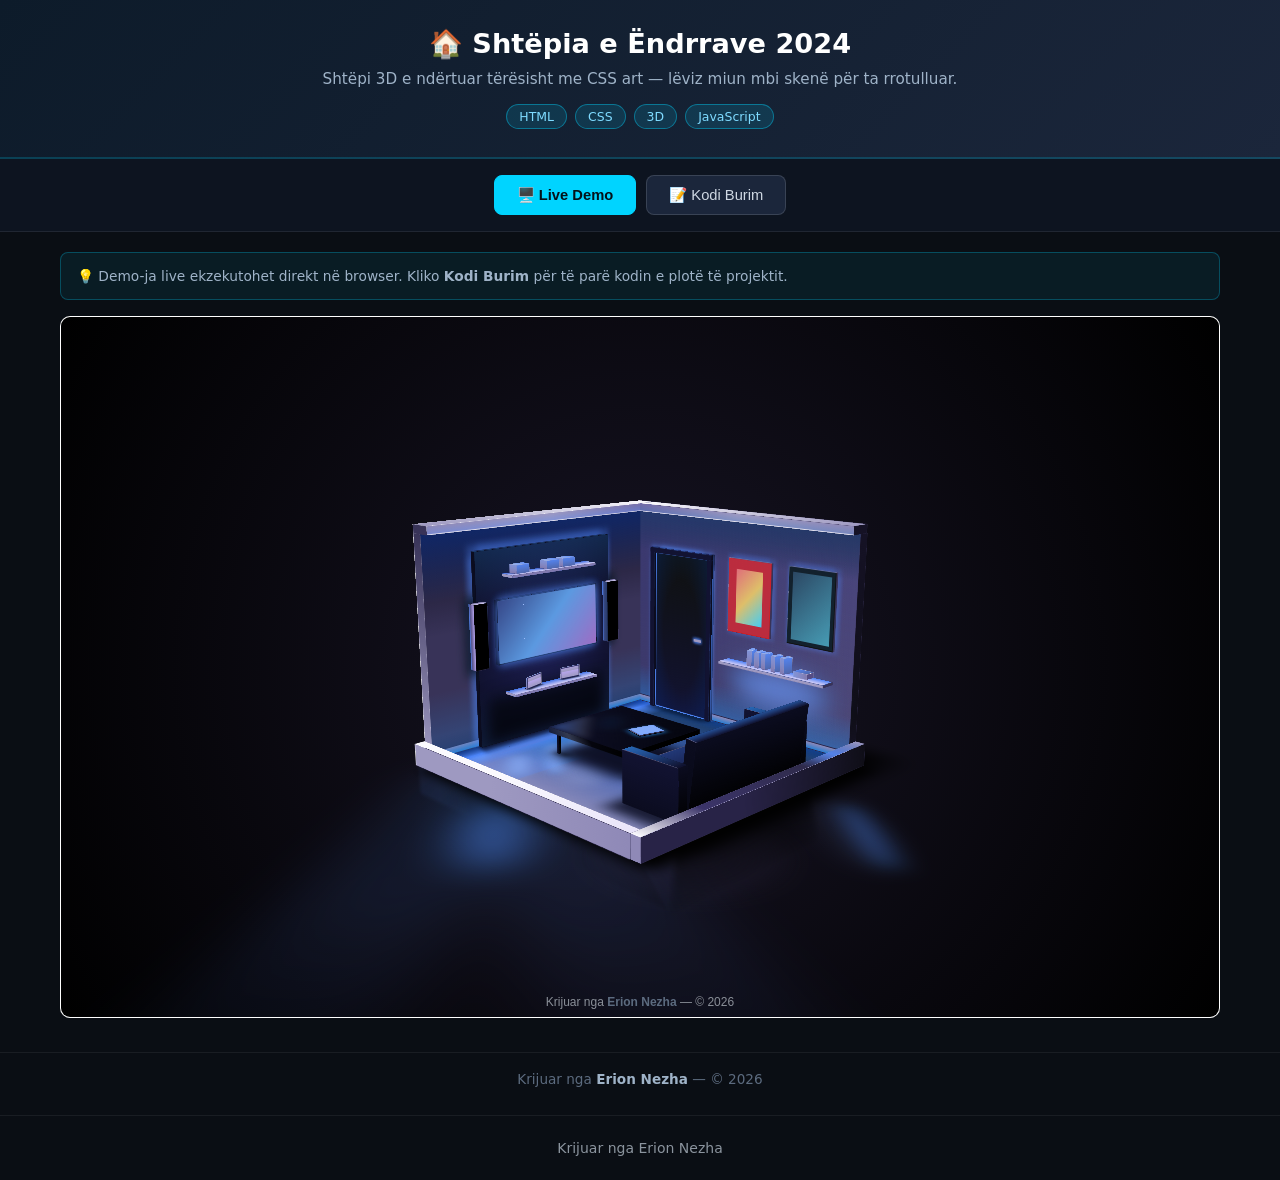
<file: index.html>
<!-- Created by Erion Nezha — © 2026 All rights reserved -->
<!DOCTYPE html>
<html lang="sq">
<head>
<meta charset="UTF-8">
<meta name="viewport" content="width=device-width, initial-scale=1.0">
<title>Shtëpia e Ëndrrave 2024 — Erion Nezha</title>
<style>
*{box-sizing:border-box;margin:0;padding:0}
body{background:#0a0e14;color:#e6e6e6;font-family:'Segoe UI',system-ui,sans-serif;min-height:100vh;display:flex;flex-direction:column}
header.top{background:linear-gradient(135deg,#0d1b2a,#1b263b);padding:28px 20px;text-align:center;border-bottom:2px solid #00d4ff33}
header.top h1{font-size:1.7rem;color:#fff;margin-bottom:8px}
header.top p{color:#9fb3c8;max-width:760px;margin:0 auto 12px;line-height:1.55;font-size:.95rem}
.badges{display:flex;gap:8px;justify-content:center;flex-wrap:wrap}
.badge{background:#00d4ff22;border:1px solid #00d4ff66;color:#7fdbff;padding:4px 12px;border-radius:20px;font-size:.78rem}
.tabs{display:flex;gap:10px;justify-content:center;padding:16px;background:#0d1420;border-bottom:1px solid #ffffff14}
.tabs button{background:#1b263b;color:#cfd8e3;border:1px solid #ffffff22;padding:10px 22px;border-radius:8px;cursor:pointer;font-size:.92rem;transition:.2s}
.tabs button.active,.tabs button:hover{background:#00d4ff;color:#04121a;border-color:#00d4ff;font-weight:600}
main{flex:1;padding:20px;max-width:1200px;width:100%;margin:0 auto}
.panel{display:none}
.panel.active{display:block}
iframe.demo{width:100%;height:78vh;border:1px solid #ffffff22;border-radius:10px;background:#fff}
.codewrap{display:flex;gap:0;border:1px solid #ffffff22;border-radius:10px;overflow:hidden;height:78vh;background:#0d1117}
.tree{width:250px;min-width:200px;background:#0d1420;border-right:1px solid #ffffff14;overflow-y:auto;padding:12px;font-size:.82rem}
.tree .tfile{padding:5px 8px;border-radius:5px;cursor:pointer;color:#9fb3c8;white-space:nowrap;overflow:hidden;text-overflow:ellipsis}
.tree .tfile:hover{background:#ffffff10;color:#fff}
.tree .tfile.active{background:#00d4ff26;color:#7fdbff}
.tree .tdir{color:#5c6b7f;font-weight:600;margin-top:8px;font-size:.75rem;text-transform:uppercase;letter-spacing:.5px}
.codeview{flex:1;overflow:auto;padding:0;position:relative}
.codeview pre{padding:16px;font-family:'Consolas','Fira Code',monospace;font-size:.82rem;line-height:1.6;color:#d6deeb;white-space:pre}
.codeview .lineno{color:#4a5568;user-select:none;margin-right:12px;display:inline-block;width:32px;text-align:right}
.codeview img.preview{max-width:100%;padding:20px}
.cbar{display:flex;gap:8px;align-items:center;padding:10px 14px;background:#0d1420;border-bottom:1px solid #ffffff14;font-size:.82rem;color:#9fb3c8;overflow-x:auto}
.ctab{padding:6px 14px;border-radius:6px;cursor:pointer;white-space:nowrap;border:1px solid transparent}
.ctab:hover{background:#ffffff10}
.ctab.active{background:#00d4ff26;color:#7fdbff;border-color:#00d4ff55}
footer{text-align:center;padding:18px;color:#5c6b7f;font-size:.85rem;border-top:1px solid #ffffff10;margin-top:10px}
footer strong{color:#9fb3c8}
.term{background:#05070a;border:1px solid #00ff8833;border-radius:10px;overflow:hidden;height:78vh;display:flex;flex-direction:column}
.term-head{background:#0d1420;padding:10px 14px;display:flex;align-items:center;gap:8px;border-bottom:1px solid #ffffff14}
.dot{width:12px;height:12px;border-radius:50%}
.term-title{color:#9fb3c8;font-size:.82rem;margin-left:6px;flex:1}
.replay{background:#00ff8822;border:1px solid #00ff8866;color:#7dffb0;padding:5px 14px;border-radius:6px;cursor:pointer;font-size:.8rem}
.replay:hover{background:#00ff8844}
#term-body{flex:1;overflow-y:auto;padding:16px;font-family:'Consolas',monospace;font-size:.88rem;line-height:1.7;color:#33ff88;white-space:pre-wrap;word-break:break-word}
#term-body .inp{color:#ffd75c}
#term-body .dim{color:#4a6b57}
.cursor{display:inline-block;width:9px;height:17px;background:#33ff88;vertical-align:-3px;animation:blink 1s infinite}
@keyframes blink{50%{opacity:0}}
.split{display:grid;grid-template-columns:1fr 1fr;gap:16px}
.split .term,.split .codewrap{height:78vh}
@media(max-width:860px){.split{grid-template-columns:1fr}.codewrap{flex-direction:column}.tree{width:100%;max-height:150px;border-right:none;border-bottom:1px solid #ffffff14}}
.kw{color:#ff7edb}.st{color:#ffd75c}.cm{color:#5c6b7f;font-style:italic}.fn{color:#7fdbff}.nm{color:#f78c6c}
.note{background:#00d4ff12;border:1px solid #00d4ff44;border-radius:8px;padding:12px 16px;margin-bottom:16px;font-size:.86rem;color:#9fb3c8;line-height:1.6}
</style>
</head>
<body>
<header class="top">
<h1>🏠 Shtëpia e Ëndrrave 2024</h1>
<p>Shtëpi 3D e ndërtuar tërësisht me CSS art — lëviz miun mbi skenë për ta rrotulluar.</p>
<div class="badges"><span class="badge">HTML</span><span class="badge">CSS</span><span class="badge">3D</span><span class="badge">JavaScript</span></div>
</header>
<div class="tabs">
<button class="active" onclick="show('demo',this)">🖥️ Live Demo</button>
<button onclick="show('code',this)">📝 Kodi Burim</button>
</div>
<main>
<div class="note">💡 Demo-ja live ekzekutohet direkt në browser. Kliko <strong>Kodi Burim</strong> për të parë kodin e plotë të projektit.</div>
<div id="p-demo" class="panel active"><iframe class="demo" src="demo/index.html" title="Live demo"></iframe></div>
<div id="p-code" class="panel"><div class="codewrap">
<aside class="tree" id="tree"></aside>
<div class="codeview"><div class="cbar" id="cbar"></div><div id="codebox"><pre></pre></div></div>
</div></div>
</main>
<footer>Krijuar nga <strong>Erion Nezha</strong> — © 2026</footer>
<script>
const TREE={"dirs": [], "files": ["index.html", "style.css", "script.js"]};
const CODEDIR="demo";
const IMG=/\.(png|jpe?g|gif|svg|webp|ico|bmp)$/i;
function show(id,btn){document.querySelectorAll('.panel').forEach(p=>p.classList.remove('active'));document.getElementById('p-'+id).classList.add('active');document.querySelectorAll('.tabs button').forEach(b=>b.classList.remove('active'));btn.classList.add('active');}
function buildTree(){
  const t=document.getElementById('tree');let html='';
  const walk=(node,prefix)=>{node.dirs.forEach(d=>{html+='<div class="tdir">📁 '+prefix+d.name+'</div>';walk(d,prefix+d.name+'/');});node.files.forEach(f=>{html+='<div class="tfile" data-p="'+prefix+f+'">📄 '+f+'</div>';});};
  walk(TREE,'');t.innerHTML=html;
  t.querySelectorAll('.tfile').forEach(el=>el.onclick=()=>openFile(el.dataset.p,el));
  const first=t.querySelector('.tfile');if(first)openFile(first.dataset.p,first);
}
async function openFile(path,el){
  document.querySelectorAll('.tfile').forEach(e=>e.classList.remove('active'));el.classList.add('active');
  document.getElementById('cbar').textContent=path;
  const box=document.getElementById('codebox');
  if(IMG.test(path)){box.innerHTML='<img class="preview" src="'+CODEDIR+'/'+path+'">';return;}
  try{const r=await fetch(CODEDIR+'/'+path);const txt=await r.text();
    box.innerHTML='<pre>'+hl(txt,path.split('.').pop())+'</pre>';
  }catch(e){box.innerHTML='<pre>Deshtoi leximi i file-it.</pre>';}
}

function hl(code,lang){
  const esc=s=>s.replace(/&/g,'&amp;').replace(/</g,'&lt;').replace(/>/g,'&gt;');
  const tok=/(\/\/[^\n]*|\/\*[\s\S]*?\*\/|#[^\n]*|<!--[\s\S]*?-->)|("[^"\n]*"|'[^'\n]*')|\b(import|from|as|def|return|if|elif|else|for|while|in|not|and|or|class|try|except|finally|with|lambda|pass|break|continue|print|public|private|protected|static|void|int|float|double|char|long|short|boolean|new|this|null|true|false|extends|implements|package|throws|struct|include|switch|case|default|do|sizeof|typedef|const|unsigned|using|namespace|cin|cout|endl|int main|string|System|out|println|var|let|function|=>)\b|\b(\d+(\.\d+)?)\b/g;
  let out='',last=0,m;
  while((m=tok.exec(code))!==null){
    out+=esc(code.slice(last,m.index));
    const cls=m[1]?'cm':m[2]?'st':m[3]?'kw':'nm';
    out+='<span class="'+cls+'">'+esc(m[0])+'</span>';
    last=m.index+m[0].length;
  }
  out+=esc(code.slice(last));
  return out.split('\n').map((l,i)=>'<span class="lineno">'+(i+1)+'</span>'+(l||' ')).join('\n');
}

buildTree();
</script>
<footer style="text-align:center;padding:24px 16px;color:#8b949e;font-family:system-ui,sans-serif;font-size:14px;">Krijuar nga Erion Nezha</footer>
</body>
</html>
</file>
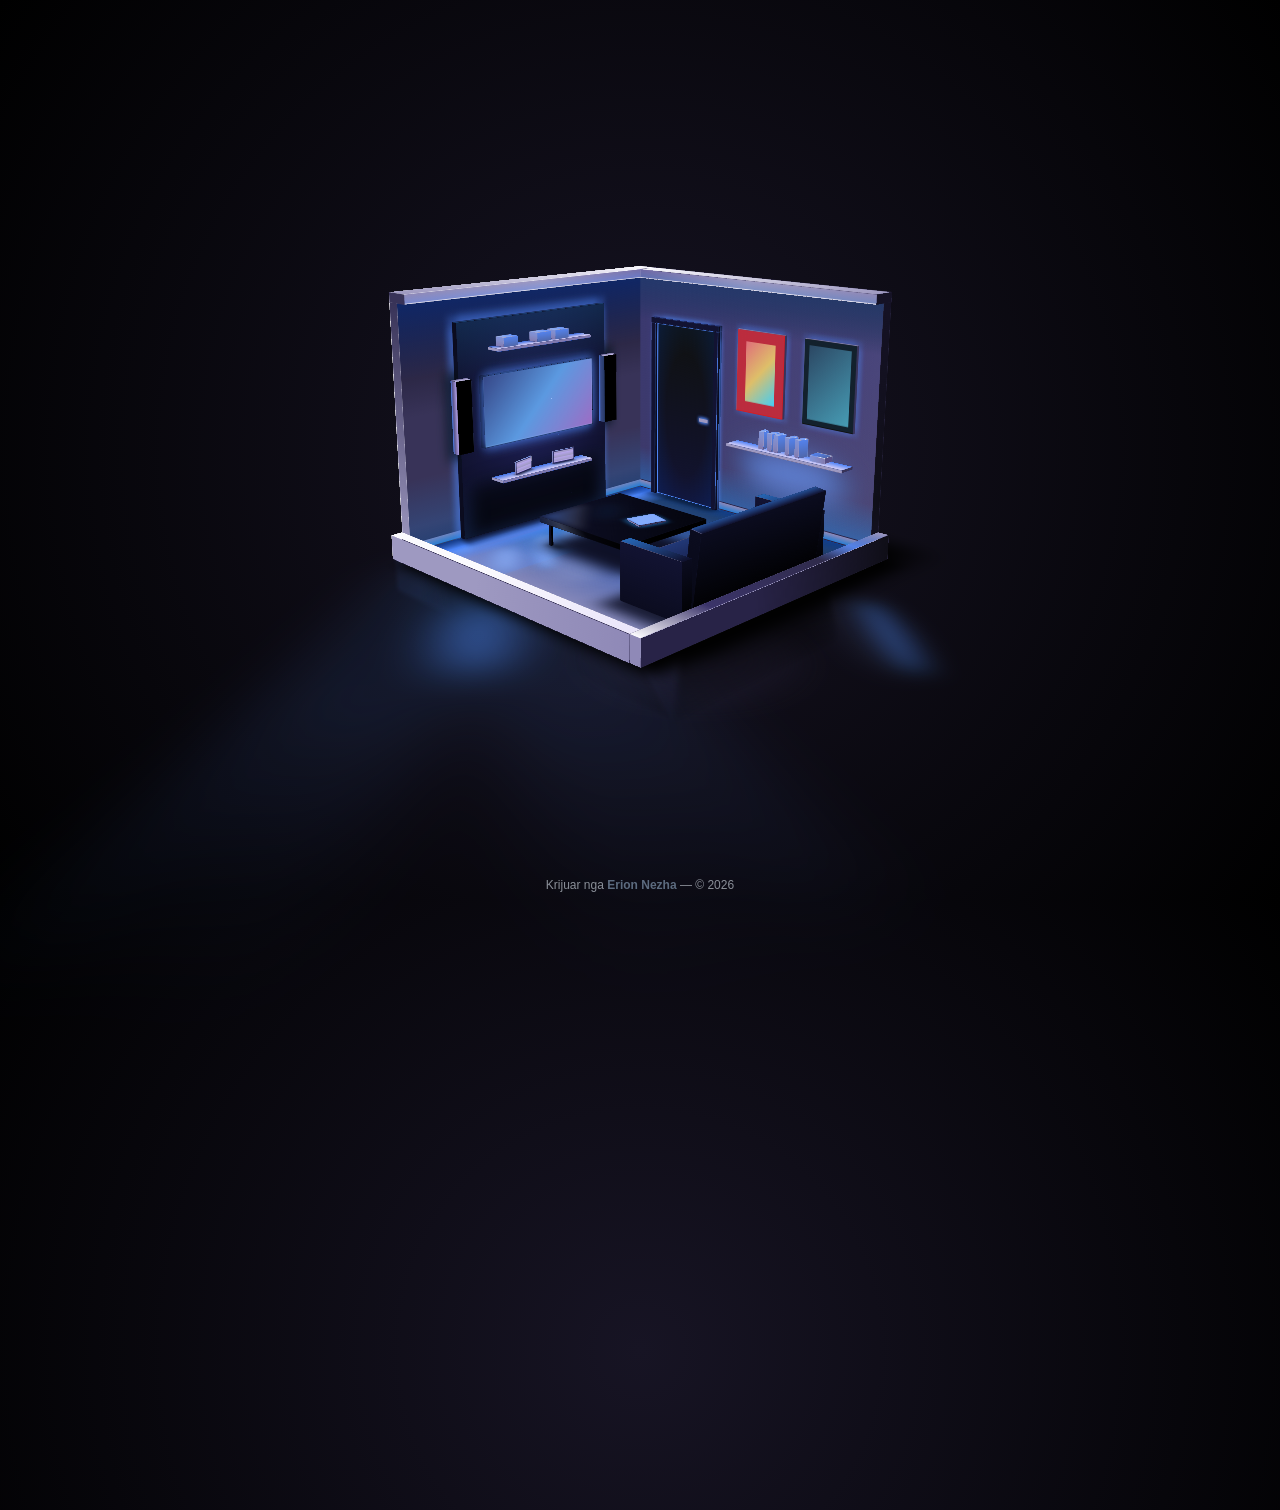
<file: demo/index.html>
<!-- Created by Erion Nezha — © 2026 All rights reserved -->
<!DOCTYPE html>
<html lang="sq">
<head>
<meta charset="UTF-8">
<meta name="viewport" content="width=device-width, initial-scale=1.0">
<title>Shtëpia e Ëndrrave 2024 — Art 3D me CSS</title>
<link rel="stylesheet" href="./style.css">
</head>
<body>
<div class="house" id="h"> 
  <div class="h-lights">
    <div class="h-light"></div>
    <div class="h-light"></div>
    <div class="h-light"></div>
    <div class="h-light"></div>
    <div class="h-light"></div>
    <div class="h-light"></div>
  </div>
  <div class="h-shadow"></div>
  <div class="alt">
    <div class="alt__front face"> </div>
    <div class="alt__back face"> </div>
    <div class="alt__right face"> </div>
    <div class="alt__left face"> </div>
    <div class="alt__top face"> 
      <div class="light"></div>
      <div class="light"></div>
      <div class="light"></div>
      <div class="light"></div>
      <div class="light"></div>
      <div class="light"></div>
      <div class="light"></div>
      <div class="light"></div>
      <div class="light"></div>
    </div>
    <div class="alt__bottom face"> </div>
  </div>
  <div class="alb">
    <div class="alb__front face"> </div>
    <div class="alb__back face"> </div>
    <div class="alb__right face"> </div>
    <div class="alb__left face"> </div>
    <div class="alb__top face"> </div>
    <div class="alb__bottom face"> </div>
  </div>
  <div class="arb">
    <div class="arb__front face"> </div>
    <div class="arb__back face"> </div>
    <div class="arb__right face"> </div>
    <div class="arb__left face"> </div>
    <div class="arb__top face"> </div>
    <div class="arb__bottom face"> </div>
  </div>
  <div class="blt">
    <div class="blt__front face"> </div>
    <div class="blt__back face"> </div>
    <div class="blt__right face"> </div>
    <div class="blt__left face"> </div>
    <div class="blt__top face"> </div>
    <div class="blt__bottom face"> </div>
  </div>
  <div class="blt2">
    <div class="blt2__front face"> </div>
    <div class="blt2__back face"> </div>
    <div class="blt2__right face"> </div>
    <div class="blt2__left face"> </div>
    <div class="blt2__top face"> </div>
    <div class="blt2__bottom face"> </div>
  </div>
  <div class="blb">
    <div class="blb__front face"> </div>
    <div class="blb__back face"> </div>
    <div class="blb__right face"> </div>
    <div class="blb__left face"> </div>
    <div class="blb__top face"> </div>
    <div class="blb__bottom face"> </div>
  </div>
  <div class="blb2">
    <div class="blb2__front face"> </div>
    <div class="blb2__back face"> </div>
    <div class="blb2__right face"> </div>
    <div class="blb2__left face"> </div>
    <div class="blb2__top face"> </div>
    <div class="blb2__bottom face"> </div>
  </div>
  <div class="puerta-c">
    <div class="puerta">
      <div class="puerta__front face"> </div>
      <div class="puerta__back face"> </div>
      <div class="puerta__right face"> </div>
      <div class="puerta__left face"> </div>
      <div class="puerta__top face"> </div>
      <div class="puerta__bottom face"> </div>
    </div>
    <div class="puerta-l">
      <div class="puerta-l__front face"> </div>
      <div class="puerta-l__back face"> </div>
      <div class="puerta-l__right face"> </div>
      <div class="puerta-l__left face"> </div>
      <div class="puerta-l__top face"> </div>
      <div class="puerta-l__bottom face"> </div>
    </div>
    <div class="puerta-r">
      <div class="puerta-r__front face"> </div>
      <div class="puerta-r__back face"> </div>
      <div class="puerta-r__right face"> </div>
      <div class="puerta-r__left face"> </div>
      <div class="puerta-r__top face"> </div>
      <div class="puerta-r__bottom face"> </div>
    </div>
    <div class="puerta-t">
      <div class="puerta-t__front face"> </div>
      <div class="puerta-t__back face"> </div>
      <div class="puerta-t__right face"> </div>
      <div class="puerta-t__left face"> </div>
      <div class="puerta-t__top face"> </div>
      <div class="puerta-t__bottom face"> </div>
    </div>
  </div>
  <div class="cuadro-l">
    <div class="cuadro-l__front face"> </div>
    <div class="cuadro-l__back face"> </div>
    <div class="cuadro-l__right face"> </div>
    <div class="cuadro-l__left face"> </div>
    <div class="cuadro-l__top face"> </div>
    <div class="cuadro-l__bottom face"> </div>
  </div>
  <div class="cuadro-r">
    <div class="cuadro-r__front face"> </div>
    <div class="cuadro-r__back face"> </div>
    <div class="cuadro-r__right face"> </div>
    <div class="cuadro-r__left face"> </div>
    <div class="cuadro-r__top face"> </div>
    <div class="cuadro-r__bottom face"> </div>
  </div>
  <div class="librero">
    <div class="librero__front face"> </div>
    <div class="librero__back face"> </div>
    <div class="librero__right face"> </div>
    <div class="librero__left face"> </div>
    <div class="librero__top face"> </div>
    <div class="librero__bottom face">    </div>
  </div>
  <div class="libros"> 
    <div class="libro">
      <div class="libro__front face"> </div>
      <div class="libro__back face"> </div>
      <div class="libro__right face"> </div>
      <div class="libro__left face"> </div>
      <div class="libro__top face"> </div>
      <div class="libro__bottom face"> </div>
    </div>
    <div class="libro">
      <div class="libro__front face"> </div>
      <div class="libro__back face"> </div>
      <div class="libro__right face"> </div>
      <div class="libro__left face"> </div>
      <div class="libro__top face"> </div>
      <div class="libro__bottom face"> </div>
    </div>
    <div class="libro">
      <div class="libro__front face"> </div>
      <div class="libro__back face"> </div>
      <div class="libro__right face"> </div>
      <div class="libro__left face"> </div>
      <div class="libro__top face"> </div>
      <div class="libro__bottom face"> </div>
    </div>
    <div class="libro">
      <div class="libro__front face"> </div>
      <div class="libro__back face"> </div>
      <div class="libro__right face"> </div>
      <div class="libro__left face"> </div>
      <div class="libro__top face"> </div>
      <div class="libro__bottom face"> </div>
    </div>
    <div class="libro">
      <div class="libro__front face"> </div>
      <div class="libro__back face"> </div>
      <div class="libro__right face"> </div>
      <div class="libro__left face"> </div>
      <div class="libro__top face"> </div>
      <div class="libro__bottom face"> </div>
    </div>
    <div class="libro">
      <div class="libro__front face"> </div>
      <div class="libro__back face"> </div>
      <div class="libro__right face"> </div>
      <div class="libro__left face"> </div>
      <div class="libro__top face"> </div>
      <div class="libro__bottom face"> </div>
    </div>
  </div>
  <div class="fotos"> 
    <div class="foto">
      <div class="foto__front face"> </div>
      <div class="foto__back face"> </div>
      <div class="foto__right face"> </div>
      <div class="foto__left face"> </div>
      <div class="foto__top face"> </div>
      <div class="foto__bottom face"> </div>
    </div>
    <div class="foto">
      <div class="foto__front face"> </div>
      <div class="foto__back face"> </div>
      <div class="foto__right face"> </div>
      <div class="foto__left face"> </div>
      <div class="foto__top face"> </div>
      <div class="foto__bottom face"> </div>
    </div>
  </div>
  <div class="cajas"> 
    <div class="caja">
      <div class="caja__front face"> </div>
      <div class="caja__back face"> </div>
      <div class="caja__right face"> </div>
      <div class="caja__left face"> </div>
      <div class="caja__top face"> </div>
      <div class="caja__bottom face"> </div>
    </div>
    <div class="caja">
      <div class="caja__front face"> </div>
      <div class="caja__back face"> </div>
      <div class="caja__right face"> </div>
      <div class="caja__left face"> </div>
      <div class="caja__top face"> </div>
      <div class="caja__bottom face"> </div>
    </div>
    <div class="caja">
      <div class="caja__front face"> </div>
      <div class="caja__back face"> </div>
      <div class="caja__right face"> </div>
      <div class="caja__left face"> </div>
      <div class="caja__top face"> </div>
      <div class="caja__bottom face"> </div>
    </div>
  </div>
  <div class="tv">
    <div class="tv__front face"> </div>
    <div class="tv__back face"> </div>
    <div class="tv__right face"> </div>
    <div class="tv__left face"> </div>
    <div class="tv__top face"> </div>
    <div class="tv__bottom face"> </div>
  </div>
  <div class="repisa-t">
    <div class="repisa-t__front face"> </div>
    <div class="repisa-t__back face"> </div>
    <div class="repisa-t__right face"> </div>
    <div class="repisa-t__left face"> </div>
    <div class="repisa-t__top face"> </div>
    <div class="repisa-t__bottom face"> </div>
  </div>
  <div class="repisa-b">
    <div class="repisa-b__front face"> </div>
    <div class="repisa-b__back face"> </div>
    <div class="repisa-b__right face"> </div>
    <div class="repisa-b__left face"> </div>
    <div class="repisa-b__top face"> </div>
    <div class="repisa-b__bottom face"> </div>
  </div>
  <div class="bocina-l">
    <div class="bocina-l__front face"> </div>
    <div class="bocina-l__back face"> </div>
    <div class="bocina-l__right face"> </div>
    <div class="bocina-l__left face"> </div>
    <div class="bocina-l__top face"> </div>
    <div class="bocina-l__bottom face"> </div>
  </div>
  <div class="bocina-r">
    <div class="bocina-r__front face"> </div>
    <div class="bocina-r__back face"> </div>
    <div class="bocina-r__right face"> </div>
    <div class="bocina-r__left face"> </div>
    <div class="bocina-r__top face"> </div>
    <div class="bocina-r__bottom face"> </div>
  </div>
  <div class="muro">
    <div class="muro__front face"> </div>
    <div class="muro__back face"> </div>
    <div class="muro__right face"> </div>
    <div class="muro__left face"> </div>
    <div class="muro__top face"> </div>
    <div class="muro__bottom face"> </div>
  </div>
  <div class="sillon-c">
    <div class="sillon-b">
      <div class="sillon-b__front face"> </div>
      <div class="sillon-b__back face"> </div>
      <div class="sillon-b__right face"> </div>
      <div class="sillon-b__left face"> </div>
      <div class="sillon-b__top face"> </div>
      <div class="sillon-b__bottom face"> </div>
    </div>
    <div class="sillon-t">
      <div class="sillon-t__front face"> </div>
      <div class="sillon-t__back face"> </div>
      <div class="sillon-t__right face"> </div>
      <div class="sillon-t__left face"> </div>
      <div class="sillon-t__top face"> </div>
      <div class="sillon-t__bottom face"> </div>
    </div>
    <div class="sillon-l">
      <div class="sillon-l__front face"> </div>
      <div class="sillon-l__back face"> </div>
      <div class="sillon-l__right face"> </div>
      <div class="sillon-l__left face"> </div>
      <div class="sillon-l__top face"> </div>
      <div class="sillon-l__bottom face"> </div>
    </div>
    <div class="sillon-r">
      <div class="sillon-r__front face"> </div>
      <div class="sillon-r__back face"> </div>
      <div class="sillon-r__right face"> </div>
      <div class="sillon-r__left face"> </div>
      <div class="sillon-r__top face"> </div>
      <div class="sillon-r__bottom face"> </div>
    </div>
  </div>
  <div class="mesa-c">
    <div class="mesa">
      <div class="mesa__front face"> </div>
      <div class="mesa__back face"> </div>
      <div class="mesa__right face"> </div>
      <div class="mesa__left face"> </div>
      <div class="mesa__top face"> </div>
      <div class="mesa__bottom face"> </div>
    </div>
    <div class="mesa-p">
      <div class="mesa-p__front face"> </div>
      <div class="mesa-p__back face"> </div>
      <div class="mesa-p__right face"> </div>
      <div class="mesa-p__left face"> </div>
      <div class="mesa-p__top face"> </div>
      <div class="mesa-p__bottom face"> </div>
    </div>
    <div class="mesa-p">
      <div class="mesa-p__front face"> </div>
      <div class="mesa-p__back face"> </div>
      <div class="mesa-p__right face"> </div>
      <div class="mesa-p__left face"> </div>
      <div class="mesa-p__top face"> </div>
      <div class="mesa-p__bottom face"> </div>
    </div>
    <div class="mesa-p">
      <div class="mesa-p__front face"> </div>
      <div class="mesa-p__back face"> </div>
      <div class="mesa-p__right face"> </div>
      <div class="mesa-p__left face"> </div>
      <div class="mesa-p__top face"> </div>
      <div class="mesa-p__bottom face"> </div>
    </div>
    <div class="mesa-p">
      <div class="mesa-p__front face"> </div>
      <div class="mesa-p__back face"> </div>
      <div class="mesa-p__right face"> </div>
      <div class="mesa-p__left face"> </div>
      <div class="mesa-p__top face"> </div>
      <div class="mesa-p__bottom face"> </div>
    </div>
    <div class="mesa-shadow"></div>
  </div>
  <div class="tablet">
    <div class="tablet__front face"> </div>
    <div class="tablet__back face"> </div>
    <div class="tablet__right face"> </div>
    <div class="tablet__left face"> </div>
    <div class="tablet__top face"> </div>
    <div class="tablet__bottom face">    </div>
  </div>
</div>
<script src="script.js"></script>
<footer class="credit">Krijuar nga <strong>Erion Nezha</strong> — © 2026</footer>
</body>
</html>
</file>
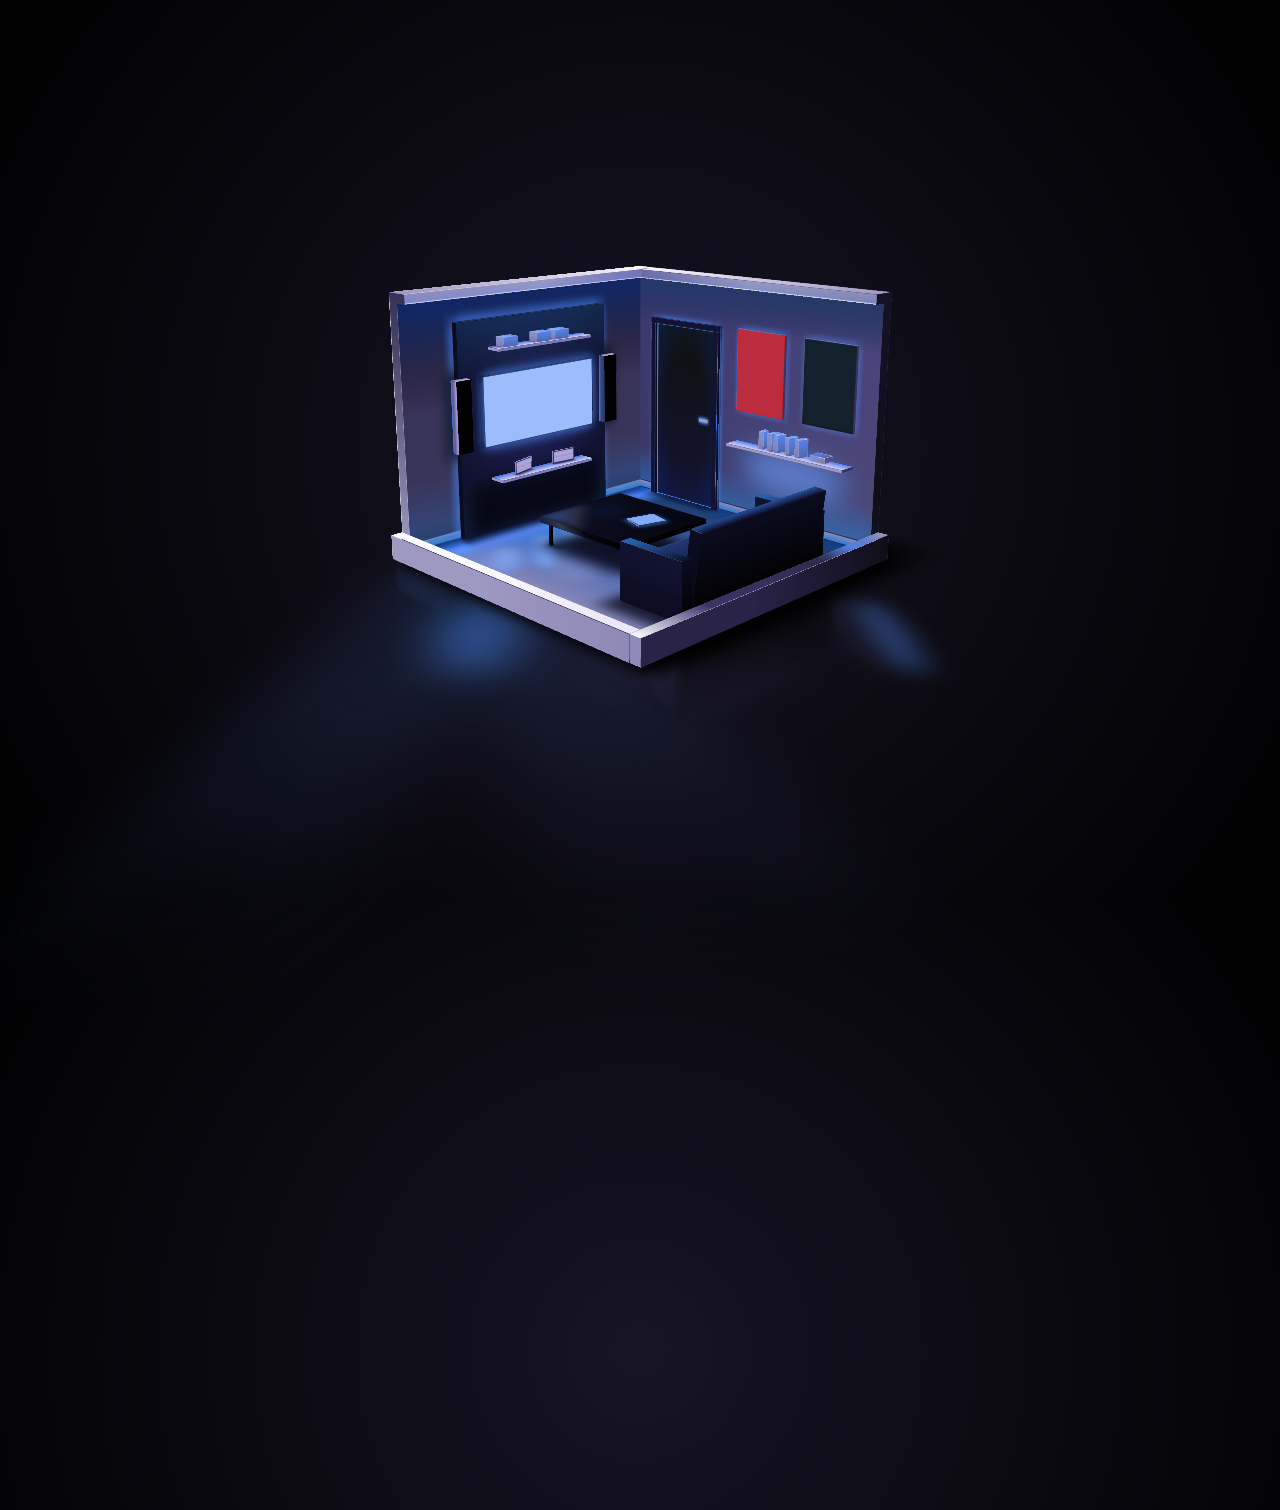
<file: original/index.html>
<!DOCTYPE html>
<html lang="en" >
<head>
  <meta charset="UTF-8">
  <title>3D Room - Pure CSS Art</title>
  <meta name="viewport" content="width=device-width, initial-scale=1"><link rel="stylesheet" href="./style.css">

</head>
<body>
<!-- partial:index.partial.html -->
<div class="house" id="h"> 
  <div class="h-lights">
    <div class="h-light"></div>
    <div class="h-light"></div>
    <div class="h-light"></div>
    <div class="h-light"></div>
    <div class="h-light"></div>
    <div class="h-light"></div>
  </div>
  <div class="h-shadow"></div>
  <div class="alt">
    <div class="alt__front face"> </div>
    <div class="alt__back face"> </div>
    <div class="alt__right face"> </div>
    <div class="alt__left face"> </div>
    <div class="alt__top face"> 
      <div class="light"></div>
      <div class="light"></div>
      <div class="light"></div>
      <div class="light"></div>
      <div class="light"></div>
      <div class="light"></div>
      <div class="light"></div>
      <div class="light"></div>
      <div class="light"></div>
    </div>
    <div class="alt__bottom face"> </div>
  </div>
  <div class="alb">
    <div class="alb__front face"> </div>
    <div class="alb__back face"> </div>
    <div class="alb__right face"> </div>
    <div class="alb__left face"> </div>
    <div class="alb__top face"> </div>
    <div class="alb__bottom face"> </div>
  </div>
  <div class="arb">
    <div class="arb__front face"> </div>
    <div class="arb__back face"> </div>
    <div class="arb__right face"> </div>
    <div class="arb__left face"> </div>
    <div class="arb__top face"> </div>
    <div class="arb__bottom face"> </div>
  </div>
  <div class="blt">
    <div class="blt__front face"> </div>
    <div class="blt__back face"> </div>
    <div class="blt__right face"> </div>
    <div class="blt__left face"> </div>
    <div class="blt__top face"> </div>
    <div class="blt__bottom face"> </div>
  </div>
  <div class="blt2">
    <div class="blt2__front face"> </div>
    <div class="blt2__back face"> </div>
    <div class="blt2__right face"> </div>
    <div class="blt2__left face"> </div>
    <div class="blt2__top face"> </div>
    <div class="blt2__bottom face"> </div>
  </div>
  <div class="blb">
    <div class="blb__front face"> </div>
    <div class="blb__back face"> </div>
    <div class="blb__right face"> </div>
    <div class="blb__left face"> </div>
    <div class="blb__top face"> </div>
    <div class="blb__bottom face"> </div>
  </div>
  <div class="blb2">
    <div class="blb2__front face"> </div>
    <div class="blb2__back face"> </div>
    <div class="blb2__right face"> </div>
    <div class="blb2__left face"> </div>
    <div class="blb2__top face"> </div>
    <div class="blb2__bottom face"> </div>
  </div>
  <div class="puerta-c">
    <div class="puerta">
      <div class="puerta__front face"> </div>
      <div class="puerta__back face"> </div>
      <div class="puerta__right face"> </div>
      <div class="puerta__left face"> </div>
      <div class="puerta__top face"> </div>
      <div class="puerta__bottom face"> </div>
    </div>
    <div class="puerta-l">
      <div class="puerta-l__front face"> </div>
      <div class="puerta-l__back face"> </div>
      <div class="puerta-l__right face"> </div>
      <div class="puerta-l__left face"> </div>
      <div class="puerta-l__top face"> </div>
      <div class="puerta-l__bottom face"> </div>
    </div>
    <div class="puerta-r">
      <div class="puerta-r__front face"> </div>
      <div class="puerta-r__back face"> </div>
      <div class="puerta-r__right face"> </div>
      <div class="puerta-r__left face"> </div>
      <div class="puerta-r__top face"> </div>
      <div class="puerta-r__bottom face"> </div>
    </div>
    <div class="puerta-t">
      <div class="puerta-t__front face"> </div>
      <div class="puerta-t__back face"> </div>
      <div class="puerta-t__right face"> </div>
      <div class="puerta-t__left face"> </div>
      <div class="puerta-t__top face"> </div>
      <div class="puerta-t__bottom face"> </div>
    </div>
  </div>
  <div class="cuadro-l">
    <div class="cuadro-l__front face"> </div>
    <div class="cuadro-l__back face"> </div>
    <div class="cuadro-l__right face"> </div>
    <div class="cuadro-l__left face"> </div>
    <div class="cuadro-l__top face"> </div>
    <div class="cuadro-l__bottom face"> </div>
  </div>
  <div class="cuadro-r">
    <div class="cuadro-r__front face"> </div>
    <div class="cuadro-r__back face"> </div>
    <div class="cuadro-r__right face"> </div>
    <div class="cuadro-r__left face"> </div>
    <div class="cuadro-r__top face"> </div>
    <div class="cuadro-r__bottom face"> </div>
  </div>
  <div class="librero">
    <div class="librero__front face"> </div>
    <div class="librero__back face"> </div>
    <div class="librero__right face"> </div>
    <div class="librero__left face"> </div>
    <div class="librero__top face"> </div>
    <div class="librero__bottom face">    </div>
  </div>
  <div class="libros"> 
    <div class="libro">
      <div class="libro__front face"> </div>
      <div class="libro__back face"> </div>
      <div class="libro__right face"> </div>
      <div class="libro__left face"> </div>
      <div class="libro__top face"> </div>
      <div class="libro__bottom face"> </div>
    </div>
    <div class="libro">
      <div class="libro__front face"> </div>
      <div class="libro__back face"> </div>
      <div class="libro__right face"> </div>
      <div class="libro__left face"> </div>
      <div class="libro__top face"> </div>
      <div class="libro__bottom face"> </div>
    </div>
    <div class="libro">
      <div class="libro__front face"> </div>
      <div class="libro__back face"> </div>
      <div class="libro__right face"> </div>
      <div class="libro__left face"> </div>
      <div class="libro__top face"> </div>
      <div class="libro__bottom face"> </div>
    </div>
    <div class="libro">
      <div class="libro__front face"> </div>
      <div class="libro__back face"> </div>
      <div class="libro__right face"> </div>
      <div class="libro__left face"> </div>
      <div class="libro__top face"> </div>
      <div class="libro__bottom face"> </div>
    </div>
    <div class="libro">
      <div class="libro__front face"> </div>
      <div class="libro__back face"> </div>
      <div class="libro__right face"> </div>
      <div class="libro__left face"> </div>
      <div class="libro__top face"> </div>
      <div class="libro__bottom face"> </div>
    </div>
    <div class="libro">
      <div class="libro__front face"> </div>
      <div class="libro__back face"> </div>
      <div class="libro__right face"> </div>
      <div class="libro__left face"> </div>
      <div class="libro__top face"> </div>
      <div class="libro__bottom face"> </div>
    </div>
  </div>
  <div class="fotos"> 
    <div class="foto">
      <div class="foto__front face"> </div>
      <div class="foto__back face"> </div>
      <div class="foto__right face"> </div>
      <div class="foto__left face"> </div>
      <div class="foto__top face"> </div>
      <div class="foto__bottom face"> </div>
    </div>
    <div class="foto">
      <div class="foto__front face"> </div>
      <div class="foto__back face"> </div>
      <div class="foto__right face"> </div>
      <div class="foto__left face"> </div>
      <div class="foto__top face"> </div>
      <div class="foto__bottom face"> </div>
    </div>
  </div>
  <div class="cajas"> 
    <div class="caja">
      <div class="caja__front face"> </div>
      <div class="caja__back face"> </div>
      <div class="caja__right face"> </div>
      <div class="caja__left face"> </div>
      <div class="caja__top face"> </div>
      <div class="caja__bottom face"> </div>
    </div>
    <div class="caja">
      <div class="caja__front face"> </div>
      <div class="caja__back face"> </div>
      <div class="caja__right face"> </div>
      <div class="caja__left face"> </div>
      <div class="caja__top face"> </div>
      <div class="caja__bottom face"> </div>
    </div>
    <div class="caja">
      <div class="caja__front face"> </div>
      <div class="caja__back face"> </div>
      <div class="caja__right face"> </div>
      <div class="caja__left face"> </div>
      <div class="caja__top face"> </div>
      <div class="caja__bottom face"> </div>
    </div>
  </div>
  <div class="tv">
    <div class="tv__front face"> </div>
    <div class="tv__back face"> </div>
    <div class="tv__right face"> </div>
    <div class="tv__left face"> </div>
    <div class="tv__top face"> </div>
    <div class="tv__bottom face"> </div>
  </div>
  <div class="repisa-t">
    <div class="repisa-t__front face"> </div>
    <div class="repisa-t__back face"> </div>
    <div class="repisa-t__right face"> </div>
    <div class="repisa-t__left face"> </div>
    <div class="repisa-t__top face"> </div>
    <div class="repisa-t__bottom face"> </div>
  </div>
  <div class="repisa-b">
    <div class="repisa-b__front face"> </div>
    <div class="repisa-b__back face"> </div>
    <div class="repisa-b__right face"> </div>
    <div class="repisa-b__left face"> </div>
    <div class="repisa-b__top face"> </div>
    <div class="repisa-b__bottom face"> </div>
  </div>
  <div class="bocina-l">
    <div class="bocina-l__front face"> </div>
    <div class="bocina-l__back face"> </div>
    <div class="bocina-l__right face"> </div>
    <div class="bocina-l__left face"> </div>
    <div class="bocina-l__top face"> </div>
    <div class="bocina-l__bottom face"> </div>
  </div>
  <div class="bocina-r">
    <div class="bocina-r__front face"> </div>
    <div class="bocina-r__back face"> </div>
    <div class="bocina-r__right face"> </div>
    <div class="bocina-r__left face"> </div>
    <div class="bocina-r__top face"> </div>
    <div class="bocina-r__bottom face"> </div>
  </div>
  <div class="muro">
    <div class="muro__front face"> </div>
    <div class="muro__back face"> </div>
    <div class="muro__right face"> </div>
    <div class="muro__left face"> </div>
    <div class="muro__top face"> </div>
    <div class="muro__bottom face"> </div>
  </div>
  <div class="sillon-c">
    <div class="sillon-b">
      <div class="sillon-b__front face"> </div>
      <div class="sillon-b__back face"> </div>
      <div class="sillon-b__right face"> </div>
      <div class="sillon-b__left face"> </div>
      <div class="sillon-b__top face"> </div>
      <div class="sillon-b__bottom face"> </div>
    </div>
    <div class="sillon-t">
      <div class="sillon-t__front face"> </div>
      <div class="sillon-t__back face"> </div>
      <div class="sillon-t__right face"> </div>
      <div class="sillon-t__left face"> </div>
      <div class="sillon-t__top face"> </div>
      <div class="sillon-t__bottom face"> </div>
    </div>
    <div class="sillon-l">
      <div class="sillon-l__front face"> </div>
      <div class="sillon-l__back face"> </div>
      <div class="sillon-l__right face"> </div>
      <div class="sillon-l__left face"> </div>
      <div class="sillon-l__top face"> </div>
      <div class="sillon-l__bottom face"> </div>
    </div>
    <div class="sillon-r">
      <div class="sillon-r__front face"> </div>
      <div class="sillon-r__back face"> </div>
      <div class="sillon-r__right face"> </div>
      <div class="sillon-r__left face"> </div>
      <div class="sillon-r__top face"> </div>
      <div class="sillon-r__bottom face"> </div>
    </div>
  </div>
  <div class="mesa-c">
    <div class="mesa">
      <div class="mesa__front face"> </div>
      <div class="mesa__back face"> </div>
      <div class="mesa__right face"> </div>
      <div class="mesa__left face"> </div>
      <div class="mesa__top face"> </div>
      <div class="mesa__bottom face"> </div>
    </div>
    <div class="mesa-p">
      <div class="mesa-p__front face"> </div>
      <div class="mesa-p__back face"> </div>
      <div class="mesa-p__right face"> </div>
      <div class="mesa-p__left face"> </div>
      <div class="mesa-p__top face"> </div>
      <div class="mesa-p__bottom face"> </div>
    </div>
    <div class="mesa-p">
      <div class="mesa-p__front face"> </div>
      <div class="mesa-p__back face"> </div>
      <div class="mesa-p__right face"> </div>
      <div class="mesa-p__left face"> </div>
      <div class="mesa-p__top face"> </div>
      <div class="mesa-p__bottom face"> </div>
    </div>
    <div class="mesa-p">
      <div class="mesa-p__front face"> </div>
      <div class="mesa-p__back face"> </div>
      <div class="mesa-p__right face"> </div>
      <div class="mesa-p__left face"> </div>
      <div class="mesa-p__top face"> </div>
      <div class="mesa-p__bottom face"> </div>
    </div>
    <div class="mesa-p">
      <div class="mesa-p__front face"> </div>
      <div class="mesa-p__back face"> </div>
      <div class="mesa-p__right face"> </div>
      <div class="mesa-p__left face"> </div>
      <div class="mesa-p__top face"> </div>
      <div class="mesa-p__bottom face"> </div>
    </div>
    <div class="mesa-shadow"></div>
  </div>
  <div class="tablet">
    <div class="tablet__front face"> </div>
    <div class="tablet__back face"> </div>
    <div class="tablet__right face"> </div>
    <div class="tablet__left face"> </div>
    <div class="tablet__top face"> </div>
    <div class="tablet__bottom face">    </div>
  </div>
</div>
<!-- partial -->
  <script  src="./script.js"></script>

</body>
</html>
</file>
<file: demo/style.css>
/***********************/
/***********************/
/************************/
/* Mixin para crear cubo ( Caras siempre al frente ) */
/************************/
/***********************/
/***********************/
/**/
*, *::after, *::before {
  margin: 0;
  padding: 0;
  box-sizing: border-box;
  user-select: none;
  transform-style: preserve-3d;
  -webkit-tap-highlight-color: transparent;
}

/* Generic */
body {
  display: flex;
  justify-content: center;
  align-items: center;
  width: 100%;
  height: 100vh;
  overflow: hidden;
  cursor: pointer;
  background-image: radial-gradient(circle, #171424, black);
}

.face {
  position: absolute;
}

/***************/
.house {
  position: absolute;
  width: 28vw;
  height: 28vw;
  transform: perspective(90vw) rotateX(75deg) rotateZ(45deg) translateZ(-9vw);
}

.h-shadow {
  position: absolute;
  top: 0;
  left: 0;
  width: 100%;
  height: 100%;
  box-shadow: 1.5vw -3vw 3vw black, 1.5vw 0.5vw 1.5vw black;
}

.h-lights {
  position: absolute;
  top: 50%;
  left: 50%;
  transform: translateX(-50%) translateY(-50%);
  width: 45vw;
  height: 45vw;
}

.h-light {
  position: absolute;
}
.h-light:nth-of-type(1) {
  bottom: 5vw;
  right: 0;
  width: 14vw;
  height: 14vw;
  border-radius: 50%;
  background-image: radial-gradient(#1b182a, transparent);
  filter: blur(1vw);
}
.h-light:nth-of-type(2) {
  bottom: 18vw;
  right: -1vw;
  width: 2vw;
  height: 12vw;
  border-radius: 50%;
  transform: rotateZ(-50deg);
  background-image: radial-gradient(rgba(81, 137, 251, 0.45) 50%, rgba(40, 125, 210, 0.45), transparent);
  box-shadow: -1vw -1vw 2vw 1vw rgba(131, 171, 252, 0.1);
  filter: blur(1vw);
}
.h-light:nth-of-type(3) {
  bottom: -2vw;
  right: 17vw;
  width: 5vw;
  height: 12vw;
  border-radius: 50%;
  transform: rotateZ(-50deg);
  background-image: radial-gradient(rgba(81, 137, 251, 0.5) 50%, rgba(40, 125, 210, 0.5), transparent);
  filter: blur(2vw);
}
.h-light:nth-of-type(3)::before, .h-light:nth-of-type(3)::after {
  content: "";
  position: absolute;
  width: 200%;
  top: -6vw;
  height: 400%;
  background-image: linear-gradient(to bottom, rgba(40, 125, 210, 0.1), rgba(81, 137, 251, 0.1), transparent);
  border-top-left-radius: 10vw;
  border-top-right-radius: 10vw;
  filter: blur(1.5vw);
}
.h-light:nth-of-type(3)::before {
  right: -50%;
  transform-origin: top right;
  transform: rotateZ(15deg);
  box-shadow: -2vw -2vw 0 rgba(81, 137, 251, 0.075);
}
.h-light:nth-of-type(3)::after {
  left: -50%;
  transform-origin: top left;
  transform: rotateZ(-15deg);
  box-shadow: 2vw -2vw 0 rgba(81, 137, 251, 0.075);
}
.h-light:nth-of-type(4) {
  bottom: 5vw;
  left: 8vw;
  width: 28vw;
  height: 4vw;
  transform-origin: top left;
  transform: skewX(58deg);
  background-image: linear-gradient(to right, rgba(81, 137, 251, 0.075) 10%, transparent 25%, transparent, rgba(0, 0, 0, 0.15));
  filter: blur(0.25vw);
}
.h-light:nth-of-type(6) {
  bottom: 14vw;
  right: 2vw;
  width: 8vw;
  height: 16vw;
  transform-origin: bottom left;
  transform: skewY(49deg);
  background-image: linear-gradient(to left, rgba(0, 0, 0, 0.1), rgba(0, 0, 0, 0.7));
  filter: blur(0.35vw);
}

/***************/
/***************/
.alt {
  position: absolute;
  left: 0;
  top: 0;
  width: 27vw;
  height: 27vw;
}
.alt__front {
  width: 27vw;
  height: 0.5vw;
  transform-origin: bottom left;
  transform: rotateX(-90deg) translateZ(26.5vw);
}
.alt__back {
  width: 27vw;
  height: 0.5vw;
  transform-origin: top left;
  transform: rotateX(-90deg) rotateY(180deg) translateX(-27vw) translateY(-0.5vw);
}
.alt__right {
  width: 27vw;
  height: 0.5vw;
  transform-origin: top left;
  transform: rotateY(90deg) rotateZ(-90deg) translateZ(27vw) translateX(-27vw) translateY(-0.5vw);
}
.alt__left {
  width: 27vw;
  height: 0.5vw;
  transform-origin: top left;
  transform: rotateY(-90deg) rotateZ(90deg) translateY(-0.5vw);
}
.alt__top {
  width: 27vw;
  height: 27vw;
  transform-origin: top left;
  transform: translateZ(0.5vw);
}
.alt__bottom {
  width: 27vw;
  height: 27vw;
  transform-origin: top left;
  transform: rotateY(180deg) translateX(-27vw);
}
.alt__front {
  background-color: #9E99C1;
}
.alt__back {
  background-color: #383358;
}
.alt__right {
  background-color: #383358;
}
.alt__left {
  background-color: #FBFAFE;
}
.alt__top {
  background-image: linear-gradient(to bottom, #0b0c1f, #383358, #9E99C1);
}
.alt__top .light:nth-of-type(1) {
  position: absolute;
  height: 100%;
  width: 100%;
  background-image: linear-gradient(to bottom, rgba(20, 61, 103, 0.75), rgba(81, 137, 251, 0.75), transparent);
}
.alt__top .light:nth-of-type(2) {
  position: absolute;
  left: 4vw;
  height: 100%;
  width: 6vw;
  background-image: linear-gradient(to bottom, transparent 20%, rgba(40, 125, 210, 0.75), rgba(81, 137, 251, 0.25) 80%);
  filter: blur(0.1vw);
}
.alt__top .light:nth-of-type(3) {
  position: absolute;
  bottom: 10vw;
  left: 5vw;
  width: 6vw;
  height: 3vw;
  border-radius: 50%;
  transform: rotateZ(42deg);
  background-image: radial-gradient(rgba(131, 171, 252, 0.75) 50%, rgba(32, 99, 167, 0.75));
  filter: blur(0.55vw);
}
.alt__top .light:nth-of-type(4) {
  position: absolute;
  bottom: 7vw;
  left: 4vw;
  width: 8.5vw;
  height: 2vw;
  border-radius: 50%;
  transform: rotateZ(40deg);
  background-image: radial-gradient(rgba(131, 171, 252, 0.75) 50%, rgba(32, 99, 167, 0.75));
  filter: blur(0.55vw);
}
.alt__top .light:nth-of-type(5) {
  position: absolute;
  bottom: 3.5vw;
  left: 4.5vw;
  width: 6vw;
  height: 2vw;
  border-radius: 50%;
  transform: rotateZ(40deg);
  background-image: radial-gradient(rgba(141, 178, 252, 0.75) 50%, rgba(32, 99, 167, 0.75));
  filter: blur(0.75vw);
}
.alt__top .light:nth-of-type(6) {
  position: absolute;
  bottom: 3vw;
  left: 0.5vw;
  width: 4vw;
  height: 2vw;
  border-radius: 50%;
  transform: rotateZ(40deg);
  background-image: radial-gradient(rgba(141, 178, 252, 0.75) 50%, rgba(32, 99, 167, 0.75));
  filter: blur(0.35vw);
}
.alt__top .light:nth-of-type(7) {
  position: absolute;
  bottom: 0;
  left: 0;
  width: 100%;
  height: 100%;
  background-image: linear-gradient(to right, black, #5189fb 10%, transparent 20%);
}
.alt__top .light:nth-of-type(7)::before {
  content: "";
  position: absolute;
  width: 20%;
  height: 100%;
  background-image: linear-gradient(to right, rgba(5, 70, 199, 0.6), transparent 60%);
}
.alt__top .light:nth-of-type(7)::after {
  content: "";
  position: absolute;
  width: 100%;
  height: 20%;
  background-image: linear-gradient(to bottom, rgba(6, 78, 224, 0.5), transparent 60%);
}
.alt__top .light:nth-of-type(8) {
  position: absolute;
  bottom: 5vw;
  left: 10vw;
  width: 6vw;
  height: 4vw;
  border-radius: 50%;
  transform: rotateZ(40deg);
  background-image: radial-gradient(rgba(255, 255, 255, 0.1) 50%, rgba(128, 121, 174, 0.1));
  filter: blur(0.8vw);
}
.alt__bottom {
  background-color: #383358;
}

.alb {
  position: absolute;
  left: 0;
  bottom: 0;
  width: 27vw;
  height: 1vw;
}
.alb__front {
  width: 27vw;
  height: 2vw;
  transform-origin: bottom left;
  transform: rotateX(-90deg) translateZ(-1vw);
}
.alb__back {
  width: 27vw;
  height: 2vw;
  transform-origin: top left;
  transform: rotateX(-90deg) rotateY(180deg) translateX(-27vw) translateY(-2vw);
}
.alb__right {
  width: 1vw;
  height: 2vw;
  transform-origin: top left;
  transform: rotateY(90deg) rotateZ(-90deg) translateZ(27vw) translateX(-1vw) translateY(-2vw);
}
.alb__left {
  width: 1vw;
  height: 2vw;
  transform-origin: top left;
  transform: rotateY(-90deg) rotateZ(90deg) translateY(-2vw);
}
.alb__top {
  width: 27vw;
  height: 1vw;
  transform-origin: top left;
  transform: translateZ(2vw);
}
.alb__bottom {
  width: 27vw;
  height: 1vw;
  transform-origin: top left;
  transform: rotateY(180deg) translateX(-27vw);
}
.alb__front {
  background-image: linear-gradient(to right, #9E99C1 40%, #8f89b7);
}
.alb__back {
  background-color: #383358;
}
.alb__right {
  background-color: #383358;
}
.alb__left {
  background-color: #FBFAFE;
}
.alb__top {
  background-image: linear-gradient(to right, #FBFAFE 40%, #eae5fa);
}
.alb__bottom {
  background-color: #383358;
}

.arb {
  position: absolute;
  right: 0;
  bottom: 0;
  width: 1vw;
  height: 28vw;
}
.arb__front {
  width: 1vw;
  height: 2vw;
  transform-origin: bottom left;
  transform: rotateX(-90deg) translateZ(26vw);
}
.arb__back {
  width: 1vw;
  height: 2vw;
  transform-origin: top left;
  transform: rotateX(-90deg) rotateY(180deg) translateX(-1vw) translateY(-2vw);
}
.arb__right {
  width: 28vw;
  height: 2vw;
  transform-origin: top left;
  transform: rotateY(90deg) rotateZ(-90deg) translateZ(1vw) translateX(-28vw) translateY(-2vw);
}
.arb__left {
  width: 28vw;
  height: 2vw;
  transform-origin: top left;
  transform: rotateY(-90deg) rotateZ(90deg) translateY(-2vw);
}
.arb__top {
  width: 1vw;
  height: 28vw;
  transform-origin: top left;
  transform: translateZ(2vw);
}
.arb__bottom {
  width: 1vw;
  height: 28vw;
  transform-origin: top left;
  transform: rotateY(180deg) translateX(-1vw);
}
.arb__front {
  background-color: #8f89b7;
}
.arb__back {
  background-color: #383358;
}
.arb__right {
  background-image: linear-gradient(to right, #282347 40%, #0f0e17);
}
.arb__left {
  background-color: #9E99C1;
}
.arb__top {
  background-image: linear-gradient(to top, #FBFAFE, #3b3469 25%, #2e2a48 75%, #9E99C1);
}
.arb__top::before {
  content: "";
  position: absolute;
  width: 100%;
  height: 30%;
  top: 0;
  background-image: linear-gradient(to bottom, transparent, rgba(81, 137, 251, 0.85), transparent);
}
.arb__bottom {
  background-color: #383358;
}

/***************/
/***************/
.blt {
  position: absolute;
  left: 0;
  top: 0;
  width: 1vw;
  height: 27vw;
  transform: translateZ(0.5vw);
}
.blt__front {
  width: 1vw;
  height: 20vw;
  transform-origin: bottom left;
  transform: rotateX(-90deg) translateZ(7vw);
}
.blt__back {
  width: 1vw;
  height: 20vw;
  transform-origin: top left;
  transform: rotateX(-90deg) rotateY(180deg) translateX(-1vw) translateY(-20vw);
}
.blt__right {
  width: 27vw;
  height: 20vw;
  transform-origin: top left;
  transform: rotateY(90deg) rotateZ(-90deg) translateZ(1vw) translateX(-27vw) translateY(-20vw);
}
.blt__left {
  width: 27vw;
  height: 20vw;
  transform-origin: top left;
  transform: rotateY(-90deg) rotateZ(90deg) translateY(-20vw);
}
.blt__top {
  width: 1vw;
  height: 27vw;
  transform-origin: top left;
  transform: translateZ(20vw);
}
.blt__bottom {
  width: 1vw;
  height: 27vw;
  transform-origin: top left;
  transform: rotateY(180deg) translateX(-1vw);
}
.blt__front {
  background-image: linear-gradient(to bottom, #383358, #9E99C1);
}
.blt__back {
  background-color: #383358;
}
.blt__right {
  background-image: linear-gradient(to bottom, #151225, #383358, #383358 90%, #242040);
}
.blt__right::before {
  content: "";
  position: absolute;
  bottom: 0;
  width: 100%;
  height: 0.75vw;
  background-image: linear-gradient(to bottom, #8f89b7, #287dd2);
  border-top: 0.1vw solid #282347;
  border-bottom: 0.1vw solid #282347;
}
.blt__right::after {
  content: "";
  position: absolute;
  width: 100%;
  height: 100%;
  background-image: linear-gradient(to bottom, rgba(6, 78, 224, 0.35), transparent 30%, transparent 70%, rgba(40, 125, 210, 0.35));
}
.blt__left {
  background-color: #FBFAFE;
}
.blt__bottom {
  background-color: #383358;
}

.blt2 {
  position: absolute;
  left: 0;
  top: 0;
  width: 2vw;
  height: 27vw;
  transform: translateZ(20.5vw);
}
.blt2__front {
  width: 2vw;
  height: 0.75vw;
  transform-origin: bottom left;
  transform: rotateX(-90deg) translateZ(26.25vw);
}
.blt2__back {
  width: 2vw;
  height: 0.75vw;
  transform-origin: top left;
  transform: rotateX(-90deg) rotateY(180deg) translateX(-2vw) translateY(-0.75vw);
}
.blt2__right {
  width: 27vw;
  height: 0.75vw;
  transform-origin: top left;
  transform: rotateY(90deg) rotateZ(-90deg) translateZ(2vw) translateX(-27vw) translateY(-0.75vw);
}
.blt2__left {
  width: 27vw;
  height: 0.75vw;
  transform-origin: top left;
  transform: rotateY(-90deg) rotateZ(90deg) translateY(-0.75vw);
}
.blt2__top {
  width: 2vw;
  height: 27vw;
  transform-origin: top left;
  transform: translateZ(0.75vw);
}
.blt2__bottom {
  width: 2vw;
  height: 27vw;
  transform-origin: top left;
  transform: rotateY(180deg) translateX(-2vw);
}
.blt2__front {
  background-color: #383358;
}
.blt2__back {
  background-color: #383358;
}
.blt2__right {
  background-image: linear-gradient(to right, #8f89b7, #9E99C1, #7169a4);
}
.blt2__right::before {
  content: "";
  position: absolute;
  width: 100%;
  height: 100%;
  bottom: 0;
  border-bottom: 0.1vw solid rgba(251, 250, 254, 0.75);
  background-image: linear-gradient(to top, rgba(81, 137, 251, 0.35), transparent);
}
.blt2__left {
  background-color: #FBFAFE;
}
.blt2__top {
  background-image: linear-gradient(to top, #9E99C1, #FBFAFE);
}
.blt2__bottom {
  background-color: #383358;
}

.blb {
  position: absolute;
  left: 1vw;
  top: 0;
  width: 26vw;
  height: 1vw;
  transform: translateZ(0.5vw);
}
.blb__front {
  width: 26vw;
  height: 20vw;
  transform-origin: bottom left;
  transform: rotateX(-90deg) translateZ(-19vw);
}
.blb__back {
  width: 26vw;
  height: 20vw;
  transform-origin: top left;
  transform: rotateX(-90deg) rotateY(180deg) translateX(-26vw) translateY(-20vw);
}
.blb__right {
  width: 1vw;
  height: 20vw;
  transform-origin: top left;
  transform: rotateY(90deg) rotateZ(-90deg) translateZ(26vw) translateX(-1vw) translateY(-20vw);
}
.blb__left {
  width: 1vw;
  height: 20vw;
  transform-origin: top left;
  transform: rotateY(-90deg) rotateZ(90deg) translateY(-20vw);
}
.blb__top {
  width: 26vw;
  height: 1vw;
  transform-origin: top left;
  transform: translateZ(20vw);
}
.blb__bottom {
  width: 26vw;
  height: 1vw;
  transform-origin: top left;
  transform: rotateY(180deg) translateX(-26vw);
}
.blb__front {
  background-image: linear-gradient(to bottom, #4b4572, #595388 20%, #4b4572);
}
.blb__front::before {
  content: "";
  position: absolute;
  width: 100%;
  height: 100%;
  background-image: linear-gradient(to bottom, rgba(40, 125, 210, 0.25), transparent 20%, transparent 80%, rgba(40, 125, 210, 0.5)), linear-gradient(to right, rgba(31, 33, 88, 0.35), transparent), linear-gradient(to bottom, rgba(31, 33, 88, 0.35), transparent), linear-gradient(to bottom, rgba(0, 0, 0, 0.5), transparent 20%, transparent 80%, rgba(40, 125, 210, 0.25));
}
.blb__front::after {
  content: "";
  position: absolute;
  bottom: 0;
  width: 100%;
  height: 0.75vw;
  background-image: linear-gradient(to bottom, #8f89b7, #287dd2);
  border-top: 0.1vw solid #282347;
  border-bottom: 0.1vw solid #282347;
}
.blb__back {
  background-color: #383358;
}
.blb__right {
  background-image: linear-gradient(to bottom, #151225, #0f0e17 80%, #151225);
}
.blb__bottom {
  background-color: #383358;
}

.blb2 {
  position: absolute;
  left: 2vw;
  top: 0;
  width: 25vw;
  height: 1vw;
  transform: translateZ(20.5vw);
}
.blb2__front {
  width: 25vw;
  height: 0.75vw;
  transform-origin: bottom left;
  transform: rotateX(-90deg) translateZ(1.25vw);
}
.blb2__back {
  width: 25vw;
  height: 0.75vw;
  transform-origin: top left;
  transform: rotateX(-90deg) rotateY(180deg) translateX(-25vw) translateY(-0.75vw);
}
.blb2__right {
  width: 2vw;
  height: 0.75vw;
  transform-origin: top left;
  transform: rotateY(90deg) rotateZ(-90deg) translateZ(25vw) translateX(-2vw) translateY(-0.75vw);
}
.blb2__left {
  width: 2vw;
  height: 0.75vw;
  transform-origin: top left;
  transform: rotateY(-90deg) rotateZ(90deg) translateY(-0.75vw);
}
.blb2__top {
  width: 25vw;
  height: 2vw;
  transform-origin: top left;
  transform: translateZ(0.75vw);
}
.blb2__bottom {
  width: 25vw;
  height: 2vw;
  transform-origin: top left;
  transform: rotateY(180deg) translateX(-25vw);
}
.blb2__front {
  background-image: linear-gradient(to right, #7169a4, #9E99C1, #8f89b7);
}
.blb2__front::before {
  content: "";
  position: absolute;
  width: 100%;
  height: 100%;
  bottom: 0;
  border-bottom: 0.1vw solid rgba(251, 250, 254, 0.75);
  background-image: linear-gradient(to top, rgba(40, 125, 210, 0.25), transparent);
}
.blb2__back {
  background-color: #383358;
}
.blb2__right {
  background-color: #151225;
}
.blb2__left {
  background-color: #9E99C1;
}
.blb2__top {
  background-image: linear-gradient(to left, #9E99C1, #FBFAFE);
}
.blb2__bottom {
  background-color: #383358;
}

/***************/
/***************/
.bocina-l,
.bocina-r {
  position: absolute;
  left: 1.5vw;
  bottom: 5.25vw;
  width: 0.75vw;
  height: 1.5vw;
  transform: translateZ(8vw);
}
.bocina-l__front,
.bocina-r__front {
  width: 0.75vw;
  height: 6vw;
  transform-origin: bottom left;
  transform: rotateX(-90deg) translateZ(-4.5vw);
}
.bocina-l__back,
.bocina-r__back {
  width: 0.75vw;
  height: 6vw;
  transform-origin: top left;
  transform: rotateX(-90deg) rotateY(180deg) translateX(-0.75vw) translateY(-6vw);
}
.bocina-l__right,
.bocina-r__right {
  width: 1.5vw;
  height: 6vw;
  transform-origin: top left;
  transform: rotateY(90deg) rotateZ(-90deg) translateZ(0.75vw) translateX(-1.5vw) translateY(-6vw);
}
.bocina-l__left,
.bocina-r__left {
  width: 1.5vw;
  height: 6vw;
  transform-origin: top left;
  transform: rotateY(-90deg) rotateZ(90deg) translateY(-6vw);
}
.bocina-l__top,
.bocina-r__top {
  width: 0.75vw;
  height: 1.5vw;
  transform-origin: top left;
  transform: translateZ(6vw);
}
.bocina-l__bottom,
.bocina-r__bottom {
  width: 0.75vw;
  height: 1.5vw;
  transform-origin: top left;
  transform: rotateY(180deg) translateX(-0.75vw);
}
.bocina-l__right,
.bocina-r__right {
  background-image: radial-gradient(black, black);
}
.bocina-l__top,
.bocina-r__top {
  background-image: linear-gradient(to left, #d9d0f6, #9E99C1, #7169a4);
}
.bocina-l__bottom,
.bocina-r__bottom {
  background-color: #383358;
}

.bocina-l__front {
  background-image: linear-gradient(to right, #5189fb, #595388 30%, #b7a5ed);
}
.bocina-l__back {
  background-image: linear-gradient(to right, #383358, #232038);
}
.bocina-l__back::before {
  content: "";
  position: absolute;
  width: 100%;
  height: 100%;
  background-image: linear-gradient(to right, rgba(81, 137, 251, 0.35) 65%, rgba(81, 137, 251, 0.95));
}
.bocina-l__left {
  background-color: #282347;
}
.bocina-l__left::before {
  content: "";
  position: absolute;
  top: -10%;
  left: 20%;
  width: 120%;
  height: 120%;
  background-image: linear-gradient(to left, rgba(7, 23, 39, 0.75), rgba(0, 0, 0, 0.75));
  filter: blur(0.5vw);
}

.bocina-r {
  top: 5.25vw;
}
.bocina-r__front {
  background-image: linear-gradient(to right, #383358, #0f0e17);
}
.bocina-r__front::before {
  content: "";
  position: absolute;
  width: 100%;
  height: 100%;
  background-image: linear-gradient(to left, rgba(81, 137, 251, 0.35) 65%, rgba(81, 137, 251, 0.95));
}
.bocina-r__back {
  background-image: linear-gradient(to right, #595388, #b7a5ed);
}
.bocina-r__left {
  background-color: #282347;
}
.bocina-r__left::before {
  content: "";
  position: absolute;
  top: -10%;
  left: -20%;
  width: 120%;
  height: 120%;
  background-image: linear-gradient(to right, rgba(7, 23, 39, 0.75), rgba(0, 0, 0, 0.75));
  filter: blur(0.5vw);
}

.repisa-t,
.repisa-b {
  position: absolute;
  left: 1.5vw;
  top: 9vw;
  width: 1.5vw;
  height: 10vw;
  transform: translateZ(16vw);
}
.repisa-t__front,
.repisa-b__front {
  width: 1.5vw;
  height: 0.25vw;
  transform-origin: bottom left;
  transform: rotateX(-90deg) translateZ(9.75vw);
}
.repisa-t__back,
.repisa-b__back {
  width: 1.5vw;
  height: 0.25vw;
  transform-origin: top left;
  transform: rotateX(-90deg) rotateY(180deg) translateX(-1.5vw) translateY(-0.25vw);
}
.repisa-t__right,
.repisa-b__right {
  width: 10vw;
  height: 0.25vw;
  transform-origin: top left;
  transform: rotateY(90deg) rotateZ(-90deg) translateZ(1.5vw) translateX(-10vw) translateY(-0.25vw);
}
.repisa-t__left,
.repisa-b__left {
  width: 10vw;
  height: 0.25vw;
  transform-origin: top left;
  transform: rotateY(-90deg) rotateZ(90deg) translateY(-0.25vw);
}
.repisa-t__top,
.repisa-b__top {
  width: 1.5vw;
  height: 10vw;
  transform-origin: top left;
  transform: translateZ(0.25vw);
}
.repisa-t__bottom,
.repisa-b__bottom {
  width: 1.5vw;
  height: 10vw;
  transform-origin: top left;
  transform: rotateY(180deg) translateX(-1.5vw);
}
.repisa-t__front,
.repisa-b__front {
  background-color: #9E99C1;
}
.repisa-t__back,
.repisa-b__back {
  background-color: #FBFAFE;
}
.repisa-t__right,
.repisa-b__right {
  background-color: #8079ae;
}
.repisa-t__left,
.repisa-b__left {
  background-color: #FBFAFE;
}
.repisa-t__top,
.repisa-b__top {
  background-color: #d9d0f6;
}
.repisa-t__top::before,
.repisa-b__top::before {
  content: "";
  position: absolute;
  width: 100%;
  height: 100%;
  background-image: linear-gradient(to right, rgba(6, 78, 224, 0.75), transparent);
}
.repisa-t__bottom,
.repisa-b__bottom {
  background-color: #383358;
}
.repisa-t__bottom::before,
.repisa-b__bottom::before {
  content: "";
  position: absolute;
  width: 100%;
  height: 100%;
  background-image: linear-gradient(to right, rgba(6, 78, 224, 0.75), transparent);
}

.repisa-b {
  transform: translateZ(5vw);
}

.tv {
  position: absolute;
  left: 1.51vw;
  top: 8vw;
  width: 0.5vw;
  height: 12vw;
  transform: translateZ(8vw);
}
.tv__front {
  width: 0.5vw;
  height: 6vw;
  transform-origin: bottom left;
  transform: rotateX(-90deg) translateZ(6vw);
}
.tv__back {
  width: 0.5vw;
  height: 6vw;
  transform-origin: top left;
  transform: rotateX(-90deg) rotateY(180deg) translateX(-0.5vw) translateY(-6vw);
}
.tv__right {
  width: 12vw;
  height: 6vw;
  transform-origin: top left;
  transform: rotateY(90deg) rotateZ(-90deg) translateZ(0.5vw) translateX(-12vw) translateY(-6vw);
}
.tv__left {
  width: 12vw;
  height: 6vw;
  transform-origin: top left;
  transform: rotateY(-90deg) rotateZ(90deg) translateY(-6vw);
}
.tv__top {
  width: 0.5vw;
  height: 12vw;
  transform-origin: top left;
  transform: translateZ(6vw);
}
.tv__bottom {
  width: 0.5vw;
  height: 12vw;
  transform-origin: top left;
  transform: rotateY(180deg) translateX(-0.5vw);
}
.tv__front {
  background-color: #0b0c1f;
}
.tv__back {
  background-color: #0b0c1f;
}
.tv__right {
  background-color: #9cbcfc;
  border: 0.125vw solid black;
  animation: pantalla-tv 0.25s infinite alternate;
}
.tv__right::before {
  content: "";
  position: absolute;
  width: 100%;
  height: 100%;
  box-shadow: 0.125vw 0.125vw 1vw rgba(81, 137, 251, 0.5), -0.125vw 0.125vw 1vw rgba(81, 137, 251, 0.5), 0.125vw -0.125vw 1vw rgba(81, 137, 251, 0.5), -0.125vw -0.125vw 1vw rgba(81, 137, 251, 0.5);
  background-image: linear-gradient(135deg,#1b2a6b,#4a90d9,#9b59b6);
  background-size: cover;
  background-repeat: no-repeat;
  background-position: bottom;
  opacity: 0.8;
}
.tv__left {
  display: flex;
  justify-content: center;
  align-items: center;
  background-color: #0b0c1f;
}
.tv__left::before {
  content: "";
  position: absolute;
  width: 13vw;
  height: 7vw;
  background-image: radial-gradient(rgba(36, 112, 188, 0.95), rgba(56, 121, 250, 0.95));
  filter: blur(1.25vw);
  animation: luz-tv 0.25s infinite alternate;
}
.tv__top {
  background-color: #0b0c1f;
}
.tv__bottom {
  background-color: #0b0c1f;
}

.librero {
  position: absolute;
  left: 13vw;
  top: 1vw;
  width: 12vw;
  height: 0.5vw;
  transform: translateZ(7vw);
}
.librero__front {
  width: 12vw;
  height: 0.25vw;
  transform-origin: bottom left;
  transform: rotateX(-90deg) translateZ(1.25vw);
}
.librero__back {
  width: 12vw;
  height: 0.25vw;
  transform-origin: top left;
  transform: rotateX(-90deg) rotateY(180deg) translateX(-12vw) translateY(-0.25vw);
}
.librero__right {
  width: 1.5vw;
  height: 0.25vw;
  transform-origin: top left;
  transform: rotateY(90deg) rotateZ(-90deg) translateZ(12vw) translateX(-1.5vw) translateY(-0.25vw);
}
.librero__left {
  width: 1.5vw;
  height: 0.25vw;
  transform-origin: top left;
  transform: rotateY(-90deg) rotateZ(90deg) translateY(-0.25vw);
}
.librero__top {
  width: 12vw;
  height: 1.5vw;
  transform-origin: top left;
  transform: translateZ(0.25vw);
}
.librero__bottom {
  width: 12vw;
  height: 1.5vw;
  transform-origin: top left;
  transform: rotateY(180deg) translateX(-12vw);
}
.librero__front {
  background-color: #9E99C1;
}
.librero__back {
  background-color: #383358;
}
.librero__back::before {
  content: "";
  position: absolute;
  width: 100%;
  height: 4vw;
  border-radius: 50%;
  background-image: radial-gradient(rgba(106, 154, 251, 0.7) 50%, rgba(32, 99, 167, 0.6), transparent);
  filter: blur(1.25vw);
}
.librero__right {
  background-color: #383358;
}
.librero__left {
  background-color: #9E99C1;
}
.librero__top {
  background-color: #d9d0f6;
}
.librero__top::before {
  content: "";
  position: absolute;
  width: 100%;
  height: 100%;
  background-image: linear-gradient(to bottom, rgba(31, 104, 249, 0.75), transparent);
}
.librero__bottom {
  background-color: #383358;
}
.librero__bottom::before {
  content: "";
  position: absolute;
  width: 100%;
  height: 100%;
  background-image: linear-gradient(to bottom, rgba(31, 104, 249, 0.75), transparent);
}

.libros {
  position: absolute;
}

.libro {
  position: absolute;
  top: 1vw;
  width: 0.5vw;
  height: 1vw;
  transform: translateZ(7.25vw);
}
.libro__front {
  width: 0.5vw;
  height: 1.5vw;
  transform-origin: bottom left;
  transform: rotateX(-90deg) translateZ(-0.5vw);
}
.libro__back {
  width: 0.5vw;
  height: 1.5vw;
  transform-origin: top left;
  transform: rotateX(-90deg) rotateY(180deg) translateX(-0.5vw) translateY(-1.5vw);
}
.libro__right {
  width: 1vw;
  height: 1.5vw;
  transform-origin: top left;
  transform: rotateY(90deg) rotateZ(-90deg) translateZ(0.5vw) translateX(-1vw) translateY(-1.5vw);
}
.libro__left {
  width: 1vw;
  height: 1.5vw;
  transform-origin: top left;
  transform: rotateY(-90deg) rotateZ(90deg) translateY(-1.5vw);
}
.libro__top {
  width: 0.5vw;
  height: 1vw;
  transform-origin: top left;
  transform: translateZ(1.5vw);
}
.libro__bottom {
  width: 0.5vw;
  height: 1vw;
  transform-origin: top left;
  transform: rotateY(180deg) translateX(-0.5vw);
}
.libro__front {
  background-image: linear-gradient(to bottom, #9E99C1, #8079ae);
}
.libro__front::before {
  content: "";
  position: absolute;
  width: 100%;
  height: 100%;
  background-image: linear-gradient(to bottom, rgba(81, 137, 251, 0.4), transparent);
}
.libro__back {
  background-color: #FBFAFE;
}
.libro__right {
  background-color: #645c98;
}
.libro__right::before {
  content: "";
  position: absolute;
  width: 100%;
  height: 100%;
  background-image: linear-gradient(to bottom, rgba(81, 137, 251, 0.85), rgba(40, 125, 210, 0.35));
}
.libro__left {
  background-color: #9E99C1;
}
.libro__top {
  background-color: #d9d0f6;
}
.libro__top::before {
  content: "";
  position: absolute;
  width: 100%;
  height: 100%;
  background-image: linear-gradient(to bottom, rgba(81, 137, 251, 0.85), rgba(40, 125, 210, 0.35));
}
.libro__bottom {
  background-color: #554d85;
}
.libro:nth-of-type(1) {
  left: 16vw;
  transform-origin: left;
  transform: translateZ(7.25vw) rotateZ(-10deg);
}
.libro:nth-of-type(2) {
  left: 17vw;
  transform: translateZ(7.25vw) rotateZ(2deg);
}
.libro:nth-of-type(3) {
  left: 17.75vw;
  transform: translateZ(7.25vw) rotateZ(5deg);
}
.libro:nth-of-type(4) {
  left: 19vw;
  transform-origin: left;
  transform: translateZ(7.25vw) rotateZ(10deg);
}
.libro:nth-of-type(5) {
  left: 20vw;
  transform-origin: left;
  transform: translateZ(7.25vw) rotateZ(10deg);
}
.libro:nth-of-type(6) {
  left: 23vw;
  transform-origin: left;
  transform: translateZ(7.25vw) rotateY(-90deg);
}

.fotos {
  position: absolute;
}

.foto {
  position: absolute;
  width: 0.125vw;
  height: 2vw;
  left: 2vw;
  top: 11vw;
  transform: translateZ(5.26vw);
}
.foto__front {
  width: 0.125vw;
  height: 1.125vw;
  transform-origin: bottom left;
  transform: rotateX(-90deg) translateZ(1.125vw);
}
.foto__back {
  width: 0.125vw;
  height: 1.125vw;
  transform-origin: top left;
  transform: rotateX(-90deg) rotateY(180deg) translateX(-0.125vw) translateY(-1.125vw);
}
.foto__right {
  width: 2.25vw;
  height: 1.125vw;
  transform-origin: top left;
  transform: rotateY(90deg) rotateZ(-90deg) translateZ(0.125vw) translateX(-2.25vw) translateY(-1.125vw);
}
.foto__left {
  width: 2.25vw;
  height: 1.125vw;
  transform-origin: top left;
  transform: rotateY(-90deg) rotateZ(90deg) translateY(-1.125vw);
}
.foto__top {
  width: 0.125vw;
  height: 2.25vw;
  transform-origin: top left;
  transform: translateZ(1.125vw);
}
.foto__bottom {
  width: 0.125vw;
  height: 2.25vw;
  transform-origin: top left;
  transform: rotateY(180deg) translateX(-0.125vw);
}
.foto__front {
  background-image: linear-gradient(to bottom, #9E99C1, #8079ae);
}
.foto__front::before {
  content: "";
  position: absolute;
  width: 100%;
  height: 100%;
  background-image: linear-gradient(to bottom, rgba(81, 137, 251, 0.4), transparent);
}
.foto__back {
  background-color: #FBFAFE;
}
.foto__right {
  display: flex;
  justify-content: center;
  align-items: center;
  background-color: #8f89b7;
  border: 0.15vw solid #1f2158;
}
.foto__right::before {
  content: "";
  position: absolute;
  width: 100%;
  height: 100%;
  background-image: repeating-linear-gradient(to bottom, #9E99C1 0.1vw, #b7a5ed 0.2vw);
}
.foto__left {
  background-color: #9E99C1;
}
.foto__top {
  background-color: #d9d0f6;
}
.foto__top::before {
  content: "";
  position: absolute;
  width: 100%;
  height: 100%;
  background-image: linear-gradient(to bottom, rgba(81, 137, 251, 0.85), rgba(40, 125, 210, 0.35));
}
.foto__bottom {
  background-color: #595388;
}
.foto__bottom::before {
  content: "";
  position: absolute;
  right: -100%;
  width: 400%;
  height: 100%;
  background-color: rgba(11, 12, 31, 0.75);
  filter: blur(0.15vw);
}
.foto:nth-of-type(1) {
  top: 10.5vw;
  transform: translateZ(5.26vw) rotateZ(5deg);
}
.foto:nth-of-type(2) {
  top: 15vw;
  transform: translateZ(5.26vw) rotateZ(-15deg);
}

.cajas {
  position: absolute;
}

.caja {
  position: absolute;
  width: 1vw;
  height: 1.5vw;
  left: 2vw;
  transform: translateZ(16.35vw);
}
.caja__front {
  width: 1vw;
  height: 0.75vw;
  transform-origin: bottom left;
  transform: rotateX(-90deg) translateZ(0.75vw);
}
.caja__back {
  width: 1vw;
  height: 0.75vw;
  transform-origin: top left;
  transform: rotateX(-90deg) rotateY(180deg) translateX(-1vw) translateY(-0.75vw);
}
.caja__right {
  width: 1.5vw;
  height: 0.75vw;
  transform-origin: top left;
  transform: rotateY(90deg) rotateZ(-90deg) translateZ(1vw) translateX(-1.5vw) translateY(-0.75vw);
}
.caja__left {
  width: 1.5vw;
  height: 0.75vw;
  transform-origin: top left;
  transform: rotateY(-90deg) rotateZ(90deg) translateY(-0.75vw);
}
.caja__top {
  width: 1vw;
  height: 1.5vw;
  transform-origin: top left;
  transform: translateZ(0.75vw);
}
.caja__bottom {
  width: 1vw;
  height: 1.5vw;
  transform-origin: top left;
  transform: rotateY(180deg) translateX(-1vw);
}
.caja__front {
  background-image: linear-gradient(to bottom, #9E99C1, #8079ae);
}
.caja__front::before {
  content: "";
  position: absolute;
  width: 100%;
  height: 100%;
  background-image: linear-gradient(to bottom, rgba(81, 137, 251, 0.4), transparent);
}
.caja__back {
  background-color: #9E99C1;
}
.caja__right {
  background-color: #645c98;
}
.caja__right::before {
  content: "";
  position: absolute;
  width: 100%;
  height: 100%;
  background-image: linear-gradient(to bottom, rgba(81, 137, 251, 0.85), rgba(40, 125, 210, 0.35));
}
.caja__left {
  background-color: #9E99C1;
}
.caja__top {
  background-color: #d9d0f6;
}
.caja__top::before {
  content: "";
  position: absolute;
  width: 100%;
  height: 100%;
  background-image: linear-gradient(to bottom, rgba(81, 137, 251, 0.85), rgba(40, 125, 210, 0.35));
}
.caja__bottom {
  background-color: #595388;
}
.caja__bottom::before {
  content: "";
  position: absolute;
  right: -50%;
  width: 150%;
  height: 120%;
  background-color: rgba(31, 33, 88, 0.5);
  filter: blur(0.15vw);
}
.caja:nth-of-type(1) {
  top: 11.6vw;
}
.caja:nth-of-type(2) {
  top: 13.5vw;
}
.caja:nth-of-type(3) {
  top: 17vw;
}

.cuadro-l,
.cuadro-r {
  position: absolute;
  left: 13vw;
  top: 1vw;
  width: 5vw;
  height: 0.5vw;
  transform: translateZ(10vw);
}
.cuadro-l__front,
.cuadro-r__front {
  width: 5vw;
  height: 7vw;
  transform-origin: bottom left;
  transform: rotateX(-90deg) translateZ(-6.75vw);
}
.cuadro-l__back,
.cuadro-r__back {
  width: 5vw;
  height: 7vw;
  transform-origin: top left;
  transform: rotateX(-90deg) rotateY(180deg) translateX(-5vw) translateY(-7vw);
}
.cuadro-l__right,
.cuadro-r__right {
  width: 0.25vw;
  height: 7vw;
  transform-origin: top left;
  transform: rotateY(90deg) rotateZ(-90deg) translateZ(5vw) translateX(-0.25vw) translateY(-7vw);
}
.cuadro-l__left,
.cuadro-r__left {
  width: 0.25vw;
  height: 7vw;
  transform-origin: top left;
  transform: rotateY(-90deg) rotateZ(90deg) translateY(-7vw);
}
.cuadro-l__top,
.cuadro-r__top {
  width: 5vw;
  height: 0.25vw;
  transform-origin: top left;
  transform: translateZ(7vw);
}
.cuadro-l__bottom,
.cuadro-r__bottom {
  width: 5vw;
  height: 0.25vw;
  transform-origin: top left;
  transform: rotateY(180deg) translateX(-5vw);
}
.cuadro-l__front,
.cuadro-r__front {
  background-repeat: no-repeat;
  background-size: contain;
  background-position: center;
}
.cuadro-l__back,
.cuadro-r__back {
  background-color: #383358;
  box-shadow: 0.35vw 0.35vw 0.35vw rgba(81, 137, 251, 0.2), -0.35vw 0.35vw 0.35vw rgba(81, 137, 251, 0.2), -0.35vw -0.35vw 0.35vw rgba(81, 137, 251, 0.2), 0.35vw -0.35vw 0.35vw rgba(81, 137, 251, 0.2);
}
.cuadro-l__right,
.cuadro-r__right {
  background-color: #383358;
}
.cuadro-l__left,
.cuadro-r__left {
  background-color: #9E99C1;
}
.cuadro-l__top,
.cuadro-r__top {
  background-color: #9E99C1;
}
.cuadro-l__bottom,
.cuadro-r__bottom {
  background-color: #383358;
}

.cuadro-l__front {
  background-image: linear-gradient(135deg,#ff6b6b,#feca57,#48dbfb);
  background-color: #D51E24;
  border: 1vw solid #D51E24;
}
.cuadro-l__front::before {
  content: "";
  position: absolute;
  top: -1vw;
  left: -1vw;
  width: 5vw;
  height: 7vw;
  background-origin: padding-box;
  background-image: linear-gradient(to bottom, rgba(40, 125, 210, 0.15), rgba(40, 125, 210, 0.15));
}

.cuadro-r {
  left: 20vw;
}
.cuadro-r__front {
  background-image: linear-gradient(135deg,#2c3e50,#4ca1af);
  background-color: #0F1110;
  border: 0.5vw solid #0F1110;
}
.cuadro-r__front::before {
  content: "";
  position: absolute;
  top: -0.5vw;
  left: -0.5vw;
  width: 5vw;
  height: 7vw;
  background-origin: padding-box;
  background-image: linear-gradient(to bottom, rgba(40, 125, 210, 0.15), rgba(40, 125, 210, 0.15));
}

.puerta-c {
  position: absolute;
  left: 3vw;
  top: 1vw;
  width: 8vw;
  height: 0.5vw;
  transform: translateZ(0.5vw);
}
.puerta-c::before {
  content: "";
  position: absolute;
  width: 100%;
  height: 200%;
  background-color: rgba(0, 0, 0, 0.65);
  filter: blur(0.5vw);
}

.puerta {
  position: absolute;
  left: 0.5vw;
  top: 0;
  width: 7vw;
  height: 0.5vw;
}
.puerta__front {
  width: 7vw;
  height: 16vw;
  transform-origin: bottom left;
  transform: rotateX(-90deg) translateZ(-15.75vw);
}
.puerta__back {
  width: 7vw;
  height: 16vw;
  transform-origin: top left;
  transform: rotateX(-90deg) rotateY(180deg) translateX(-7vw) translateY(-16vw);
}
.puerta__right {
  width: 0.25vw;
  height: 16vw;
  transform-origin: top left;
  transform: rotateY(90deg) rotateZ(-90deg) translateZ(7vw) translateX(-0.25vw) translateY(-16vw);
}
.puerta__left {
  width: 0.25vw;
  height: 16vw;
  transform-origin: top left;
  transform: rotateY(-90deg) rotateZ(90deg) translateY(-16vw);
}
.puerta__top {
  width: 7vw;
  height: 0.25vw;
  transform-origin: top left;
  transform: translateZ(16vw);
}
.puerta__bottom {
  width: 7vw;
  height: 0.25vw;
  transform-origin: top left;
  transform: rotateY(180deg) translateX(-7vw);
}
.puerta__front {
  background-image: linear-gradient(to bottom, #0F1110, #121332);
  border: 0.125vw solid #5189fb;
}
.puerta__front::before {
  content: "";
  position: absolute;
  width: 100%;
  height: 100%;
  background-image: radial-gradient(transparent 50%, rgba(4, 61, 174, 0.25));
  box-shadow: 0.65vw 0.65vw 0.5vw rgba(81, 137, 251, 0.6), -0.65vw 0.65vw 0.5vw rgba(81, 137, 251, 0.6), -0.65vw -0.65vw 0.5vw rgba(81, 137, 251, 0.6), 0.65vw -0.65vw 0.5vw rgba(81, 137, 251, 0.6);
}
.puerta__front::after {
  content: "";
  position: absolute;
  top: 50%;
  right: 0.75vw;
  width: 1vw;
  height: 0.25vw;
  background-color: #9E99C1;
  box-shadow: 0.125vw 0.125vw 0.25vw rgba(81, 137, 251, 0.6), -0.125vw 0.125vw 0.25vw rgba(81, 137, 251, 0.6), -0.125vw -0.125vw 0.25vw rgba(81, 137, 251, 0.6), 0.125vw -0.125vw 0.25vw rgba(81, 137, 251, 0.6);
}

.puerta-l,
.puerta-r {
  position: absolute;
  left: 0;
  top: 0;
  width: 0.5vw;
  height: 0.5vw;
}
.puerta-l__front,
.puerta-r__front {
  width: 0.5vw;
  height: 16vw;
  transform-origin: bottom left;
  transform: rotateX(-90deg) translateZ(-15.5vw);
}
.puerta-l__back,
.puerta-r__back {
  width: 0.5vw;
  height: 16vw;
  transform-origin: top left;
  transform: rotateX(-90deg) rotateY(180deg) translateX(-0.5vw) translateY(-16vw);
}
.puerta-l__right,
.puerta-r__right {
  width: 0.5vw;
  height: 16vw;
  transform-origin: top left;
  transform: rotateY(90deg) rotateZ(-90deg) translateZ(0.5vw) translateX(-0.5vw) translateY(-16vw);
}
.puerta-l__left,
.puerta-r__left {
  width: 0.5vw;
  height: 16vw;
  transform-origin: top left;
  transform: rotateY(-90deg) rotateZ(90deg) translateY(-16vw);
}
.puerta-l__top,
.puerta-r__top {
  width: 0.5vw;
  height: 0.5vw;
  transform-origin: top left;
  transform: translateZ(16vw);
}
.puerta-l__bottom,
.puerta-r__bottom {
  width: 0.5vw;
  height: 0.5vw;
  transform-origin: top left;
  transform: rotateY(180deg) translateX(-0.5vw);
}
.puerta-l__front,
.puerta-r__front {
  background-color: #121332;
}
.puerta-l__back,
.puerta-r__back {
  background-color: #0b0c1f;
}
.puerta-l__right,
.puerta-r__right {
  background-color: #0b0c1f;
}
.puerta-l__left,
.puerta-r__left {
  background-color: #121332;
}
.puerta-l__bottom,
.puerta-r__bottom {
  background-color: #0b0c1f;
}

.puerta-r {
  left: calc(100% - .5vw);
}

.puerta-t {
  left: 0;
  top: 0;
  width: 8vw;
  height: 0.5vw;
  transform: translateZ(16vw);
}
.puerta-t__front {
  width: 8vw;
  height: 0.5vw;
  transform-origin: bottom left;
  transform: rotateX(-90deg) translateZ(0vw);
}
.puerta-t__back {
  width: 8vw;
  height: 0.5vw;
  transform-origin: top left;
  transform: rotateX(-90deg) rotateY(180deg) translateX(-8vw) translateY(-0.5vw);
}
.puerta-t__right {
  width: 0.5vw;
  height: 0.5vw;
  transform-origin: top left;
  transform: rotateY(90deg) rotateZ(-90deg) translateZ(8vw) translateX(-0.5vw) translateY(-0.5vw);
}
.puerta-t__left {
  width: 0.5vw;
  height: 0.5vw;
  transform-origin: top left;
  transform: rotateY(-90deg) rotateZ(90deg) translateY(-0.5vw);
}
.puerta-t__top {
  width: 8vw;
  height: 0.5vw;
  transform-origin: top left;
  transform: translateZ(0.5vw);
}
.puerta-t__bottom {
  width: 8vw;
  height: 0.5vw;
  transform-origin: top left;
  transform: rotateY(180deg) translateX(-8vw);
}
.puerta-t__front {
  background-color: #121332;
}
.puerta-t__back {
  background-color: #0b0c1f;
}
.puerta-t__right {
  background-color: #0b0c1f;
}
.puerta-t__left {
  background-color: #121332;
}
.puerta-t__top {
  background-color: #1f2158;
}
.puerta-t__bottom {
  background-color: #0b0c1f;
}

.muro {
  position: absolute;
  left: 1vw;
  top: 6vw;
  width: 0.5vw;
  height: 16vw;
  transform: translateZ(0.51vw);
}
.muro__front {
  width: 0.5vw;
  height: 18vw;
  transform-origin: bottom left;
  transform: rotateX(-90deg) translateZ(-2vw);
}
.muro__back {
  width: 0.5vw;
  height: 18vw;
  transform-origin: top left;
  transform: rotateX(-90deg) rotateY(180deg) translateX(-0.5vw) translateY(-18vw);
}
.muro__right {
  width: 16vw;
  height: 18vw;
  transform-origin: top left;
  transform: rotateY(90deg) rotateZ(-90deg) translateZ(0.5vw) translateX(-16vw) translateY(-18vw);
}
.muro__left {
  width: 16vw;
  height: 18vw;
  transform-origin: top left;
  transform: rotateY(-90deg) rotateZ(90deg) translateY(-18vw);
}
.muro__top {
  width: 0.5vw;
  height: 16vw;
  transform-origin: top left;
  transform: translateZ(18vw);
}
.muro__bottom {
  width: 0.5vw;
  height: 16vw;
  transform-origin: top left;
  transform: rotateY(180deg) translateX(-0.5vw);
}
.muro__front {
  background-color: #0b0c1f;
}
.muro__back {
  background-color: #0b0c1f;
}
.muro__right {
  display: flex;
  justify-content: center;
  background-image: radial-gradient(circle, #1f2158, #0b0c1f);
  overflow: hidden;
}
.muro__right::before {
  content: "";
  position: absolute;
  width: 100%;
  height: 100%;
  background-image: linear-gradient(to bottom, rgba(40, 125, 210, 0.25), transparent 30%, transparent 70%, rgba(40, 125, 210, 0.15));
}
.muro__right::after {
  content: "";
  position: absolute;
  bottom: 0;
  left: 5%;
  width: 90%;
  height: 25%;
  background-image: linear-gradient(to bottom, rgba(4, 5, 13, 0.75), rgba(4, 5, 13, 0.95));
  filter: blur(0.75vw);
}
.muro__left {
  background-color: #0b0c1f;
  box-shadow: 0.5vw 0.5vw 0.6vw rgba(81, 137, 251, 0.3), 0.5vw -0.5vw 0.6vw rgba(81, 137, 251, 0.3), -0.5vw 0.5vw 0.6vw rgba(81, 137, 251, 0.3), -0.5vw -0.5vw 0.6vw rgba(81, 137, 251, 0.3);
}
.muro__top {
  background-color: #0b0c1f;
}
.muro__top::before {
  content: "";
  position: absolute;
  width: 100%;
  height: 100%;
  bottom: 0;
  background-image: linear-gradient(to left, rgba(40, 125, 210, 0.5), rgba(81, 137, 251, 0.25));
}
.muro__bottom {
  background-color: #0b0c1f;
}
.muro__bottom::before {
  content: "";
  position: absolute;
  top: 0;
  right: 0;
  width: 5vw;
  height: 100%;
  background-image: linear-gradient(to left, #0b0c1f, transparent 50%);
  transform-origin: right bottom;
  transform: skewY(-20deg);
  filter: blur(0.25vw);
}

.sillon-c {
  position: absolute;
  right: 2vw;
  bottom: 6vw;
  width: 6vw;
  height: 16vw;
  transform: translateZ(0.5vw);
}
.sillon-c::before {
  content: "";
  position: absolute;
  top: -10%;
  left: -10%;
  width: 120%;
  height: 120%;
  background-color: rgba(11, 12, 31, 0.85);
  filter: blur(0.75vw);
}

.sillon-b {
  position: absolute;
  left: 0;
  top: 1vw;
  width: 6vw;
  height: 14vw;
}
.sillon-b__front {
  width: 6vw;
  height: 3vw;
  transform-origin: bottom left;
  transform: rotateX(-90deg) translateZ(11vw);
}
.sillon-b__back {
  width: 6vw;
  height: 3vw;
  transform-origin: top left;
  transform: rotateX(-90deg) rotateY(180deg) translateX(-6vw) translateY(-3vw);
}
.sillon-b__right {
  width: 14vw;
  height: 3vw;
  transform-origin: top left;
  transform: rotateY(90deg) rotateZ(-90deg) translateZ(6vw) translateX(-14vw) translateY(-3vw);
}
.sillon-b__left {
  width: 14vw;
  height: 3vw;
  transform-origin: top left;
  transform: rotateY(-90deg) rotateZ(90deg) translateY(-3vw);
}
.sillon-b__top {
  width: 6vw;
  height: 14vw;
  transform-origin: top left;
  transform: translateZ(3vw);
}
.sillon-b__bottom {
  width: 6vw;
  height: 14vw;
  transform-origin: top left;
  transform: rotateY(180deg) translateX(-6vw);
}
.sillon-b__front {
  background-color: #121332;
}
.sillon-b__back {
  background-color: #0b0c1f;
}
.sillon-b__right {
  background-color: #0b0c1f;
}
.sillon-b__left {
  background-image: linear-gradient(to bottom, #121332, #0b0c1f);
}
.sillon-b__left::before {
  content: "";
  position: absolute;
  width: 100%;
  height: 100%;
  background-image: linear-gradient(to bottom, rgba(40, 125, 210, 0.1), transparent);
}
.sillon-b__top {
  background-image: linear-gradient(to right, #1f2158, #121332);
  border-left: 0.1vw solid rgba(158, 153, 193, 0.5);
}
.sillon-b__top::before {
  content: "";
  position: absolute;
  width: 100%;
  height: 100%;
  background-image: linear-gradient(to right, rgba(40, 125, 210, 0.25), transparent);
}
.sillon-b__bottom {
  background-color: #0b0c1f;
}

.sillon-l,
.sillon-r {
  position: absolute;
  left: 0;
  bottom: 0;
  width: 6vw;
  height: 1vw;
}
.sillon-l__front,
.sillon-r__front {
  width: 6vw;
  height: 4.5vw;
  transform-origin: bottom left;
  transform: rotateX(-90deg) translateZ(-3.5vw);
}
.sillon-l__back,
.sillon-r__back {
  width: 6vw;
  height: 4.5vw;
  transform-origin: top left;
  transform: rotateX(-90deg) rotateY(180deg) translateX(-6vw) translateY(-4.5vw);
}
.sillon-l__right,
.sillon-r__right {
  width: 1vw;
  height: 4.5vw;
  transform-origin: top left;
  transform: rotateY(90deg) rotateZ(-90deg) translateZ(6vw) translateX(-1vw) translateY(-4.5vw);
}
.sillon-l__left,
.sillon-r__left {
  width: 1vw;
  height: 4.5vw;
  transform-origin: top left;
  transform: rotateY(-90deg) rotateZ(90deg) translateY(-4.5vw);
}
.sillon-l__top,
.sillon-r__top {
  width: 6vw;
  height: 1vw;
  transform-origin: top left;
  transform: translateZ(4.5vw);
}
.sillon-l__bottom,
.sillon-r__bottom {
  width: 6vw;
  height: 1vw;
  transform-origin: top left;
  transform: rotateY(180deg) translateX(-6vw);
}
.sillon-l__front,
.sillon-r__front {
  background-image: linear-gradient(to bottom, #121332, #0b0c1f);
}
.sillon-l__back,
.sillon-r__back {
  background-color: #0b0c1f;
}
.sillon-l__right,
.sillon-r__right {
  background-image: linear-gradient(to bottom, #0b0c1f, black);
}
.sillon-l__left,
.sillon-r__left {
  background-image: linear-gradient(to bottom, #121332, #0b0c1f);
}
.sillon-l__top,
.sillon-r__top {
  background-image: linear-gradient(to right, #1f2158, #0f102b);
  border-bottom: 0.1vw solid rgba(158, 153, 193, 0.5);
}
.sillon-l__top::before,
.sillon-r__top::before {
  content: "";
  position: absolute;
  width: 100%;
  height: 100%;
  background-image: linear-gradient(to right, rgba(40, 125, 210, 0.75), transparent);
}
.sillon-l__bottom,
.sillon-r__bottom {
  background-color: #0b0c1f;
}

.sillon-r {
  top: 0;
}

.sillon-t {
  position: absolute;
  right: 0;
  top: 1vw;
  width: 1vw;
  height: 1vw;
  transform-origin: right;
  transform: rotateY(7deg);
}
.sillon-t__front {
  width: 1vw;
  height: 6.5vw;
  transform-origin: bottom left;
  transform: rotateX(-90deg) translateZ(7.5vw);
}
.sillon-t__back {
  width: 1vw;
  height: 6.5vw;
  transform-origin: top left;
  transform: rotateX(-90deg) rotateY(180deg) translateX(-1vw) translateY(-6.5vw);
}
.sillon-t__right {
  width: 14vw;
  height: 6.5vw;
  transform-origin: top left;
  transform: rotateY(90deg) rotateZ(-90deg) translateZ(1vw) translateX(-14vw) translateY(-6.5vw);
}
.sillon-t__left {
  width: 14vw;
  height: 6.5vw;
  transform-origin: top left;
  transform: rotateY(-90deg) rotateZ(90deg) translateY(-6.5vw);
}
.sillon-t__top {
  width: 1vw;
  height: 14vw;
  transform-origin: top left;
  transform: translateZ(6.5vw);
}
.sillon-t__bottom {
  width: 1vw;
  height: 14vw;
  transform-origin: top left;
  transform: rotateY(180deg) translateX(-1vw);
}
.sillon-t__front {
  background-image: linear-gradient(to bottom, #0b0c1f, #070814);
}
.sillon-t__back {
  background-image: linear-gradient(to bottom, #0b0c1f, #0b0c1f);
}
.sillon-t__right {
  background-image: linear-gradient(to bottom, #0b0c1f, black);
}
.sillon-t__left {
  background-color: #121332;
}
.sillon-t__top {
  background-image: linear-gradient(to right, #1f2158, #0f102b);
  border-bottom: 0.1vw solid rgba(158, 153, 193, 0.5);
}
.sillon-t__top::before {
  content: "";
  position: absolute;
  width: 100%;
  height: 100%;
  background-image: linear-gradient(to right, rgba(40, 125, 210, 0.5), transparent);
}
.sillon-t__bottom {
  background-color: #0b0c1f;
}

.mesa-c {
  position: absolute;
  left: 7vw;
  top: 9.5vw;
  width: 10vw;
  height: 9vw;
  transform: translateZ(0.5vw);
}

.mesa-shadow {
  position: absolute;
  width: 100%;
  height: 100%;
  border-radius: 10%;
  background-color: rgba(11, 12, 31, 0.95);
  filter: blur(1vw);
  transform: translateZ(0);
}

.mesa {
  position: absolute;
  left: 0;
  top: 0;
  width: 10vw;
  height: 9vw;
  transform: translateZ(2vw);
}
.mesa__front {
  width: 10vw;
  height: 0.5vw;
  transform-origin: bottom left;
  transform: rotateX(-90deg) translateZ(8.5vw);
}
.mesa__back {
  width: 10vw;
  height: 0.5vw;
  transform-origin: top left;
  transform: rotateX(-90deg) rotateY(180deg) translateX(-10vw) translateY(-0.5vw);
}
.mesa__right {
  width: 9vw;
  height: 0.5vw;
  transform-origin: top left;
  transform: rotateY(90deg) rotateZ(-90deg) translateZ(10vw) translateX(-9vw) translateY(-0.5vw);
}
.mesa__left {
  width: 9vw;
  height: 0.5vw;
  transform-origin: top left;
  transform: rotateY(-90deg) rotateZ(90deg) translateY(-0.5vw);
}
.mesa__top {
  width: 10vw;
  height: 9vw;
  transform-origin: top left;
  transform: translateZ(0.5vw);
}
.mesa__bottom {
  width: 10vw;
  height: 9vw;
  transform-origin: top left;
  transform: rotateY(180deg) translateX(-10vw);
}
.mesa__front {
  background-image: linear-gradient(to right, #0b0c1f, black);
}
.mesa__front::before {
  content: "";
  position: absolute;
  width: 100%;
  height: 100%;
  background-image: linear-gradient(45deg, rgba(81, 137, 251, 0.125), rgba(180, 205, 253, 0.25), transparent 55%);
}
.mesa__back {
  background-color: #0b0c1f;
}
.mesa__right {
  background-color: black;
}
.mesa__left {
  background-color: #121332;
}
.mesa__top {
  background-image: linear-gradient(45deg, #0e0f27, #04050d);
  overflow: hidden;
}
.mesa__top::before {
  content: "";
  position: absolute;
  bottom: 0;
  width: 50%;
  height: 50%;
  background-image: linear-gradient(45deg, rgba(81, 137, 251, 0.5), rgba(251, 250, 254, 0.125) 50%, transparent 55%);
  filter: blur(0.5vw);
}
.mesa__top::after {
  content: "";
  position: absolute;
  left: 2vw;
  top: 2vw;
  width: 20%;
  height: 50%;
  border-radius: 50%;
  background-color: rgba(40, 125, 210, 0.079);
  transform: rotateZ(-40deg);
  filter: blur(0.75vw);
}
.mesa__bottom {
  background-color: #0b0c1f;
}

.mesa-p {
  position: absolute;
  width: 0.25vw;
  height: 0.25vw;
}
.mesa-p__front {
  width: 0.25vw;
  height: 1.75vw;
  transform-origin: bottom left;
  transform: rotateX(-90deg) translateZ(-1.5vw);
}
.mesa-p__back {
  width: 0.25vw;
  height: 1.75vw;
  transform-origin: top left;
  transform: rotateX(-90deg) rotateY(180deg) translateX(-0.25vw) translateY(-1.75vw);
}
.mesa-p__right {
  width: 0.25vw;
  height: 1.75vw;
  transform-origin: top left;
  transform: rotateY(90deg) rotateZ(-90deg) translateZ(0.25vw) translateX(-0.25vw) translateY(-1.75vw);
}
.mesa-p__left {
  width: 0.25vw;
  height: 1.75vw;
  transform-origin: top left;
  transform: rotateY(-90deg) rotateZ(90deg) translateY(-1.75vw);
}
.mesa-p__top {
  width: 0.25vw;
  height: 0.25vw;
  transform-origin: top left;
  transform: translateZ(1.75vw);
}
.mesa-p__bottom {
  width: 0.25vw;
  height: 0.25vw;
  transform-origin: top left;
  transform: rotateY(180deg) translateX(-0.25vw);
}
.mesa-p__front {
  background-color: #0b0c1f;
}
.mesa-p__back {
  background-color: #0b0c1f;
}
.mesa-p__right {
  background-color: black;
}
.mesa-p__left {
  background-color: #121332;
}
.mesa-p__top {
  background-color: #1f2158;
}
.mesa-p__bottom {
  background-color: #0b0c1f;
}
.mesa-p__bottom::before {
  content: "";
  position: absolute;
  width: 600%;
  height: 200%;
  top: 0;
  right: 0;
  border-radius: 10%;
  transform: translateZ(-0.1vw);
  background-color: rgba(0, 0, 0, 0.75);
  filter: blur(0.35vw);
}
.mesa-p:nth-of-type(1) {
  left: 0.5vw;
  top: 0.5vw;
}
.mesa-p:nth-of-type(2) {
  right: 0.5vw;
  top: 0.5vw;
}
.mesa-p:nth-of-type(3) {
  left: 0.5vw;
  bottom: 0.5vw;
}
.mesa-p:nth-of-type(4) {
  right: 0.5vw;
  bottom: 0.5vw;
}

.tablet {
  position: absolute;
  left: 13vw;
  top: 12vw;
  width: 2vw;
  height: 2.5vw;
  transform: translateZ(3.01vw) rotateZ(15deg);
}
.tablet__front {
  width: 2vw;
  height: 0.125vw;
  transform-origin: bottom left;
  transform: rotateX(-90deg) translateZ(2.375vw);
}
.tablet__back {
  width: 2vw;
  height: 0.125vw;
  transform-origin: top left;
  transform: rotateX(-90deg) rotateY(180deg) translateX(-2vw) translateY(-0.125vw);
}
.tablet__right {
  width: 2.5vw;
  height: 0.125vw;
  transform-origin: top left;
  transform: rotateY(90deg) rotateZ(-90deg) translateZ(2vw) translateX(-2.5vw) translateY(-0.125vw);
}
.tablet__left {
  width: 2.5vw;
  height: 0.125vw;
  transform-origin: top left;
  transform: rotateY(-90deg) rotateZ(90deg) translateY(-0.125vw);
}
.tablet__top {
  width: 2vw;
  height: 2.5vw;
  transform-origin: top left;
  transform: translateZ(0.125vw);
}
.tablet__bottom {
  width: 2vw;
  height: 2.5vw;
  transform-origin: top left;
  transform: rotateY(180deg) translateX(-2vw);
}
.tablet__front {
  background-color: #8079ae;
}
.tablet__back {
  background-color: #383358;
}
.tablet__right {
  background-color: #383358;
}
.tablet__left {
  background-color: #9E99C1;
}
.tablet__top {
  background-color: #83abfc;
  border: 0.2vw solid rgba(81, 137, 251, 0.25);
  animation: pantalla-tablet 0.25s infinite;
}
.tablet__bottom {
  background-color: black;
  box-shadow: 0.25vw 0.25vw 0.5vw rgba(24, 74, 124, 0.75), -0.25vw 0.25vw 0.5vw rgba(24, 74, 124, 0.75), -0.25vw -0.25vw 0.5vw rgba(24, 74, 124, 0.75), 0.25vw -0.25vw 0.5vw rgba(24, 74, 124, 0.75);
}

/**********************/
/**********************/
@keyframes pantalla-tablet {
  from {
    background-color: #6a9afb;
  }
}
@keyframes pantalla-tv {
  from {
    background-color: #6a9afb;
    box-shadow: 0.125vw 0.125vw 0vw rgba(81, 137, 251, 0), -0.125vw 0.125vw 0vw rgba(81, 137, 251, 0), 0.125vw -0.125vw 0vw rgba(81, 137, 251, 0), -0.125vw -0.125vw 0vw rgba(81, 137, 251, 0);
  }
}
@keyframes luz-tv {
  from {
    background-image: radial-gradient(rgba(36, 112, 188, 0.8), rgba(56, 121, 250, 0.8));
  }
}
.credit{position:fixed;bottom:8px;left:0;right:0;text-align:center;font-size:12px;color:#8a8f98;font-family:sans-serif;z-index:99;pointer-events:none}
.credit strong{color:#5c6b7f}
</file>
<file: original/style.css>
/***********************/
/***********************/
/************************/
/* Mixin para crear cubo ( Caras siempre al frente ) */
/************************/
/***********************/
/***********************/
/**/
*, *::after, *::before {
  margin: 0;
  padding: 0;
  box-sizing: border-box;
  user-select: none;
  transform-style: preserve-3d;
  -webkit-tap-highlight-color: transparent;
}

/* Generic */
body {
  display: flex;
  justify-content: center;
  align-items: center;
  width: 100%;
  height: 100vh;
  overflow: hidden;
  cursor: pointer;
  background-image: radial-gradient(circle, #171424, black);
}

.face {
  position: absolute;
}

/***************/
.house {
  position: absolute;
  width: 28vw;
  height: 28vw;
  transform: perspective(90vw) rotateX(75deg) rotateZ(45deg) translateZ(-9vw);
}

.h-shadow {
  position: absolute;
  top: 0;
  left: 0;
  width: 100%;
  height: 100%;
  box-shadow: 1.5vw -3vw 3vw black, 1.5vw 0.5vw 1.5vw black;
}

.h-lights {
  position: absolute;
  top: 50%;
  left: 50%;
  transform: translateX(-50%) translateY(-50%);
  width: 45vw;
  height: 45vw;
}

.h-light {
  position: absolute;
}
.h-light:nth-of-type(1) {
  bottom: 5vw;
  right: 0;
  width: 14vw;
  height: 14vw;
  border-radius: 50%;
  background-image: radial-gradient(#1b182a, transparent);
  filter: blur(1vw);
}
.h-light:nth-of-type(2) {
  bottom: 18vw;
  right: -1vw;
  width: 2vw;
  height: 12vw;
  border-radius: 50%;
  transform: rotateZ(-50deg);
  background-image: radial-gradient(rgba(81, 137, 251, 0.45) 50%, rgba(40, 125, 210, 0.45), transparent);
  box-shadow: -1vw -1vw 2vw 1vw rgba(131, 171, 252, 0.1);
  filter: blur(1vw);
}
.h-light:nth-of-type(3) {
  bottom: -2vw;
  right: 17vw;
  width: 5vw;
  height: 12vw;
  border-radius: 50%;
  transform: rotateZ(-50deg);
  background-image: radial-gradient(rgba(81, 137, 251, 0.5) 50%, rgba(40, 125, 210, 0.5), transparent);
  filter: blur(2vw);
}
.h-light:nth-of-type(3)::before, .h-light:nth-of-type(3)::after {
  content: "";
  position: absolute;
  width: 200%;
  top: -6vw;
  height: 400%;
  background-image: linear-gradient(to bottom, rgba(40, 125, 210, 0.1), rgba(81, 137, 251, 0.1), transparent);
  border-top-left-radius: 10vw;
  border-top-right-radius: 10vw;
  filter: blur(1.5vw);
}
.h-light:nth-of-type(3)::before {
  right: -50%;
  transform-origin: top right;
  transform: rotateZ(15deg);
  box-shadow: -2vw -2vw 0 rgba(81, 137, 251, 0.075);
}
.h-light:nth-of-type(3)::after {
  left: -50%;
  transform-origin: top left;
  transform: rotateZ(-15deg);
  box-shadow: 2vw -2vw 0 rgba(81, 137, 251, 0.075);
}
.h-light:nth-of-type(4) {
  bottom: 5vw;
  left: 8vw;
  width: 28vw;
  height: 4vw;
  transform-origin: top left;
  transform: skewX(58deg);
  background-image: linear-gradient(to right, rgba(81, 137, 251, 0.075) 10%, transparent 25%, transparent, rgba(0, 0, 0, 0.15));
  filter: blur(0.25vw);
}
.h-light:nth-of-type(6) {
  bottom: 14vw;
  right: 2vw;
  width: 8vw;
  height: 16vw;
  transform-origin: bottom left;
  transform: skewY(49deg);
  background-image: linear-gradient(to left, rgba(0, 0, 0, 0.1), rgba(0, 0, 0, 0.7));
  filter: blur(0.35vw);
}

/***************/
/***************/
.alt {
  position: absolute;
  left: 0;
  top: 0;
  width: 27vw;
  height: 27vw;
}
.alt__front {
  width: 27vw;
  height: 0.5vw;
  transform-origin: bottom left;
  transform: rotateX(-90deg) translateZ(26.5vw);
}
.alt__back {
  width: 27vw;
  height: 0.5vw;
  transform-origin: top left;
  transform: rotateX(-90deg) rotateY(180deg) translateX(-27vw) translateY(-0.5vw);
}
.alt__right {
  width: 27vw;
  height: 0.5vw;
  transform-origin: top left;
  transform: rotateY(90deg) rotateZ(-90deg) translateZ(27vw) translateX(-27vw) translateY(-0.5vw);
}
.alt__left {
  width: 27vw;
  height: 0.5vw;
  transform-origin: top left;
  transform: rotateY(-90deg) rotateZ(90deg) translateY(-0.5vw);
}
.alt__top {
  width: 27vw;
  height: 27vw;
  transform-origin: top left;
  transform: translateZ(0.5vw);
}
.alt__bottom {
  width: 27vw;
  height: 27vw;
  transform-origin: top left;
  transform: rotateY(180deg) translateX(-27vw);
}
.alt__front {
  background-color: #9E99C1;
}
.alt__back {
  background-color: #383358;
}
.alt__right {
  background-color: #383358;
}
.alt__left {
  background-color: #FBFAFE;
}
.alt__top {
  background-image: linear-gradient(to bottom, #0b0c1f, #383358, #9E99C1);
}
.alt__top .light:nth-of-type(1) {
  position: absolute;
  height: 100%;
  width: 100%;
  background-image: linear-gradient(to bottom, rgba(20, 61, 103, 0.75), rgba(81, 137, 251, 0.75), transparent);
}
.alt__top .light:nth-of-type(2) {
  position: absolute;
  left: 4vw;
  height: 100%;
  width: 6vw;
  background-image: linear-gradient(to bottom, transparent 20%, rgba(40, 125, 210, 0.75), rgba(81, 137, 251, 0.25) 80%);
  filter: blur(0.1vw);
}
.alt__top .light:nth-of-type(3) {
  position: absolute;
  bottom: 10vw;
  left: 5vw;
  width: 6vw;
  height: 3vw;
  border-radius: 50%;
  transform: rotateZ(42deg);
  background-image: radial-gradient(rgba(131, 171, 252, 0.75) 50%, rgba(32, 99, 167, 0.75));
  filter: blur(0.55vw);
}
.alt__top .light:nth-of-type(4) {
  position: absolute;
  bottom: 7vw;
  left: 4vw;
  width: 8.5vw;
  height: 2vw;
  border-radius: 50%;
  transform: rotateZ(40deg);
  background-image: radial-gradient(rgba(131, 171, 252, 0.75) 50%, rgba(32, 99, 167, 0.75));
  filter: blur(0.55vw);
}
.alt__top .light:nth-of-type(5) {
  position: absolute;
  bottom: 3.5vw;
  left: 4.5vw;
  width: 6vw;
  height: 2vw;
  border-radius: 50%;
  transform: rotateZ(40deg);
  background-image: radial-gradient(rgba(141, 178, 252, 0.75) 50%, rgba(32, 99, 167, 0.75));
  filter: blur(0.75vw);
}
.alt__top .light:nth-of-type(6) {
  position: absolute;
  bottom: 3vw;
  left: 0.5vw;
  width: 4vw;
  height: 2vw;
  border-radius: 50%;
  transform: rotateZ(40deg);
  background-image: radial-gradient(rgba(141, 178, 252, 0.75) 50%, rgba(32, 99, 167, 0.75));
  filter: blur(0.35vw);
}
.alt__top .light:nth-of-type(7) {
  position: absolute;
  bottom: 0;
  left: 0;
  width: 100%;
  height: 100%;
  background-image: linear-gradient(to right, black, #5189fb 10%, transparent 20%);
}
.alt__top .light:nth-of-type(7)::before {
  content: "";
  position: absolute;
  width: 20%;
  height: 100%;
  background-image: linear-gradient(to right, rgba(5, 70, 199, 0.6), transparent 60%);
}
.alt__top .light:nth-of-type(7)::after {
  content: "";
  position: absolute;
  width: 100%;
  height: 20%;
  background-image: linear-gradient(to bottom, rgba(6, 78, 224, 0.5), transparent 60%);
}
.alt__top .light:nth-of-type(8) {
  position: absolute;
  bottom: 5vw;
  left: 10vw;
  width: 6vw;
  height: 4vw;
  border-radius: 50%;
  transform: rotateZ(40deg);
  background-image: radial-gradient(rgba(255, 255, 255, 0.1) 50%, rgba(128, 121, 174, 0.1));
  filter: blur(0.8vw);
}
.alt__bottom {
  background-color: #383358;
}

.alb {
  position: absolute;
  left: 0;
  bottom: 0;
  width: 27vw;
  height: 1vw;
}
.alb__front {
  width: 27vw;
  height: 2vw;
  transform-origin: bottom left;
  transform: rotateX(-90deg) translateZ(-1vw);
}
.alb__back {
  width: 27vw;
  height: 2vw;
  transform-origin: top left;
  transform: rotateX(-90deg) rotateY(180deg) translateX(-27vw) translateY(-2vw);
}
.alb__right {
  width: 1vw;
  height: 2vw;
  transform-origin: top left;
  transform: rotateY(90deg) rotateZ(-90deg) translateZ(27vw) translateX(-1vw) translateY(-2vw);
}
.alb__left {
  width: 1vw;
  height: 2vw;
  transform-origin: top left;
  transform: rotateY(-90deg) rotateZ(90deg) translateY(-2vw);
}
.alb__top {
  width: 27vw;
  height: 1vw;
  transform-origin: top left;
  transform: translateZ(2vw);
}
.alb__bottom {
  width: 27vw;
  height: 1vw;
  transform-origin: top left;
  transform: rotateY(180deg) translateX(-27vw);
}
.alb__front {
  background-image: linear-gradient(to right, #9E99C1 40%, #8f89b7);
}
.alb__back {
  background-color: #383358;
}
.alb__right {
  background-color: #383358;
}
.alb__left {
  background-color: #FBFAFE;
}
.alb__top {
  background-image: linear-gradient(to right, #FBFAFE 40%, #eae5fa);
}
.alb__bottom {
  background-color: #383358;
}

.arb {
  position: absolute;
  right: 0;
  bottom: 0;
  width: 1vw;
  height: 28vw;
}
.arb__front {
  width: 1vw;
  height: 2vw;
  transform-origin: bottom left;
  transform: rotateX(-90deg) translateZ(26vw);
}
.arb__back {
  width: 1vw;
  height: 2vw;
  transform-origin: top left;
  transform: rotateX(-90deg) rotateY(180deg) translateX(-1vw) translateY(-2vw);
}
.arb__right {
  width: 28vw;
  height: 2vw;
  transform-origin: top left;
  transform: rotateY(90deg) rotateZ(-90deg) translateZ(1vw) translateX(-28vw) translateY(-2vw);
}
.arb__left {
  width: 28vw;
  height: 2vw;
  transform-origin: top left;
  transform: rotateY(-90deg) rotateZ(90deg) translateY(-2vw);
}
.arb__top {
  width: 1vw;
  height: 28vw;
  transform-origin: top left;
  transform: translateZ(2vw);
}
.arb__bottom {
  width: 1vw;
  height: 28vw;
  transform-origin: top left;
  transform: rotateY(180deg) translateX(-1vw);
}
.arb__front {
  background-color: #8f89b7;
}
.arb__back {
  background-color: #383358;
}
.arb__right {
  background-image: linear-gradient(to right, #282347 40%, #0f0e17);
}
.arb__left {
  background-color: #9E99C1;
}
.arb__top {
  background-image: linear-gradient(to top, #FBFAFE, #3b3469 25%, #2e2a48 75%, #9E99C1);
}
.arb__top::before {
  content: "";
  position: absolute;
  width: 100%;
  height: 30%;
  top: 0;
  background-image: linear-gradient(to bottom, transparent, rgba(81, 137, 251, 0.85), transparent);
}
.arb__bottom {
  background-color: #383358;
}

/***************/
/***************/
.blt {
  position: absolute;
  left: 0;
  top: 0;
  width: 1vw;
  height: 27vw;
  transform: translateZ(0.5vw);
}
.blt__front {
  width: 1vw;
  height: 20vw;
  transform-origin: bottom left;
  transform: rotateX(-90deg) translateZ(7vw);
}
.blt__back {
  width: 1vw;
  height: 20vw;
  transform-origin: top left;
  transform: rotateX(-90deg) rotateY(180deg) translateX(-1vw) translateY(-20vw);
}
.blt__right {
  width: 27vw;
  height: 20vw;
  transform-origin: top left;
  transform: rotateY(90deg) rotateZ(-90deg) translateZ(1vw) translateX(-27vw) translateY(-20vw);
}
.blt__left {
  width: 27vw;
  height: 20vw;
  transform-origin: top left;
  transform: rotateY(-90deg) rotateZ(90deg) translateY(-20vw);
}
.blt__top {
  width: 1vw;
  height: 27vw;
  transform-origin: top left;
  transform: translateZ(20vw);
}
.blt__bottom {
  width: 1vw;
  height: 27vw;
  transform-origin: top left;
  transform: rotateY(180deg) translateX(-1vw);
}
.blt__front {
  background-image: linear-gradient(to bottom, #383358, #9E99C1);
}
.blt__back {
  background-color: #383358;
}
.blt__right {
  background-image: linear-gradient(to bottom, #151225, #383358, #383358 90%, #242040);
}
.blt__right::before {
  content: "";
  position: absolute;
  bottom: 0;
  width: 100%;
  height: 0.75vw;
  background-image: linear-gradient(to bottom, #8f89b7, #287dd2);
  border-top: 0.1vw solid #282347;
  border-bottom: 0.1vw solid #282347;
}
.blt__right::after {
  content: "";
  position: absolute;
  width: 100%;
  height: 100%;
  background-image: linear-gradient(to bottom, rgba(6, 78, 224, 0.35), transparent 30%, transparent 70%, rgba(40, 125, 210, 0.35));
}
.blt__left {
  background-color: #FBFAFE;
}
.blt__bottom {
  background-color: #383358;
}

.blt2 {
  position: absolute;
  left: 0;
  top: 0;
  width: 2vw;
  height: 27vw;
  transform: translateZ(20.5vw);
}
.blt2__front {
  width: 2vw;
  height: 0.75vw;
  transform-origin: bottom left;
  transform: rotateX(-90deg) translateZ(26.25vw);
}
.blt2__back {
  width: 2vw;
  height: 0.75vw;
  transform-origin: top left;
  transform: rotateX(-90deg) rotateY(180deg) translateX(-2vw) translateY(-0.75vw);
}
.blt2__right {
  width: 27vw;
  height: 0.75vw;
  transform-origin: top left;
  transform: rotateY(90deg) rotateZ(-90deg) translateZ(2vw) translateX(-27vw) translateY(-0.75vw);
}
.blt2__left {
  width: 27vw;
  height: 0.75vw;
  transform-origin: top left;
  transform: rotateY(-90deg) rotateZ(90deg) translateY(-0.75vw);
}
.blt2__top {
  width: 2vw;
  height: 27vw;
  transform-origin: top left;
  transform: translateZ(0.75vw);
}
.blt2__bottom {
  width: 2vw;
  height: 27vw;
  transform-origin: top left;
  transform: rotateY(180deg) translateX(-2vw);
}
.blt2__front {
  background-color: #383358;
}
.blt2__back {
  background-color: #383358;
}
.blt2__right {
  background-image: linear-gradient(to right, #8f89b7, #9E99C1, #7169a4);
}
.blt2__right::before {
  content: "";
  position: absolute;
  width: 100%;
  height: 100%;
  bottom: 0;
  border-bottom: 0.1vw solid rgba(251, 250, 254, 0.75);
  background-image: linear-gradient(to top, rgba(81, 137, 251, 0.35), transparent);
}
.blt2__left {
  background-color: #FBFAFE;
}
.blt2__top {
  background-image: linear-gradient(to top, #9E99C1, #FBFAFE);
}
.blt2__bottom {
  background-color: #383358;
}

.blb {
  position: absolute;
  left: 1vw;
  top: 0;
  width: 26vw;
  height: 1vw;
  transform: translateZ(0.5vw);
}
.blb__front {
  width: 26vw;
  height: 20vw;
  transform-origin: bottom left;
  transform: rotateX(-90deg) translateZ(-19vw);
}
.blb__back {
  width: 26vw;
  height: 20vw;
  transform-origin: top left;
  transform: rotateX(-90deg) rotateY(180deg) translateX(-26vw) translateY(-20vw);
}
.blb__right {
  width: 1vw;
  height: 20vw;
  transform-origin: top left;
  transform: rotateY(90deg) rotateZ(-90deg) translateZ(26vw) translateX(-1vw) translateY(-20vw);
}
.blb__left {
  width: 1vw;
  height: 20vw;
  transform-origin: top left;
  transform: rotateY(-90deg) rotateZ(90deg) translateY(-20vw);
}
.blb__top {
  width: 26vw;
  height: 1vw;
  transform-origin: top left;
  transform: translateZ(20vw);
}
.blb__bottom {
  width: 26vw;
  height: 1vw;
  transform-origin: top left;
  transform: rotateY(180deg) translateX(-26vw);
}
.blb__front {
  background-image: linear-gradient(to bottom, #4b4572, #595388 20%, #4b4572);
}
.blb__front::before {
  content: "";
  position: absolute;
  width: 100%;
  height: 100%;
  background-image: linear-gradient(to bottom, rgba(40, 125, 210, 0.25), transparent 20%, transparent 80%, rgba(40, 125, 210, 0.5)), linear-gradient(to right, rgba(31, 33, 88, 0.35), transparent), linear-gradient(to bottom, rgba(31, 33, 88, 0.35), transparent), linear-gradient(to bottom, rgba(0, 0, 0, 0.5), transparent 20%, transparent 80%, rgba(40, 125, 210, 0.25));
}
.blb__front::after {
  content: "";
  position: absolute;
  bottom: 0;
  width: 100%;
  height: 0.75vw;
  background-image: linear-gradient(to bottom, #8f89b7, #287dd2);
  border-top: 0.1vw solid #282347;
  border-bottom: 0.1vw solid #282347;
}
.blb__back {
  background-color: #383358;
}
.blb__right {
  background-image: linear-gradient(to bottom, #151225, #0f0e17 80%, #151225);
}
.blb__bottom {
  background-color: #383358;
}

.blb2 {
  position: absolute;
  left: 2vw;
  top: 0;
  width: 25vw;
  height: 1vw;
  transform: translateZ(20.5vw);
}
.blb2__front {
  width: 25vw;
  height: 0.75vw;
  transform-origin: bottom left;
  transform: rotateX(-90deg) translateZ(1.25vw);
}
.blb2__back {
  width: 25vw;
  height: 0.75vw;
  transform-origin: top left;
  transform: rotateX(-90deg) rotateY(180deg) translateX(-25vw) translateY(-0.75vw);
}
.blb2__right {
  width: 2vw;
  height: 0.75vw;
  transform-origin: top left;
  transform: rotateY(90deg) rotateZ(-90deg) translateZ(25vw) translateX(-2vw) translateY(-0.75vw);
}
.blb2__left {
  width: 2vw;
  height: 0.75vw;
  transform-origin: top left;
  transform: rotateY(-90deg) rotateZ(90deg) translateY(-0.75vw);
}
.blb2__top {
  width: 25vw;
  height: 2vw;
  transform-origin: top left;
  transform: translateZ(0.75vw);
}
.blb2__bottom {
  width: 25vw;
  height: 2vw;
  transform-origin: top left;
  transform: rotateY(180deg) translateX(-25vw);
}
.blb2__front {
  background-image: linear-gradient(to right, #7169a4, #9E99C1, #8f89b7);
}
.blb2__front::before {
  content: "";
  position: absolute;
  width: 100%;
  height: 100%;
  bottom: 0;
  border-bottom: 0.1vw solid rgba(251, 250, 254, 0.75);
  background-image: linear-gradient(to top, rgba(40, 125, 210, 0.25), transparent);
}
.blb2__back {
  background-color: #383358;
}
.blb2__right {
  background-color: #151225;
}
.blb2__left {
  background-color: #9E99C1;
}
.blb2__top {
  background-image: linear-gradient(to left, #9E99C1, #FBFAFE);
}
.blb2__bottom {
  background-color: #383358;
}

/***************/
/***************/
.bocina-l,
.bocina-r {
  position: absolute;
  left: 1.5vw;
  bottom: 5.25vw;
  width: 0.75vw;
  height: 1.5vw;
  transform: translateZ(8vw);
}
.bocina-l__front,
.bocina-r__front {
  width: 0.75vw;
  height: 6vw;
  transform-origin: bottom left;
  transform: rotateX(-90deg) translateZ(-4.5vw);
}
.bocina-l__back,
.bocina-r__back {
  width: 0.75vw;
  height: 6vw;
  transform-origin: top left;
  transform: rotateX(-90deg) rotateY(180deg) translateX(-0.75vw) translateY(-6vw);
}
.bocina-l__right,
.bocina-r__right {
  width: 1.5vw;
  height: 6vw;
  transform-origin: top left;
  transform: rotateY(90deg) rotateZ(-90deg) translateZ(0.75vw) translateX(-1.5vw) translateY(-6vw);
}
.bocina-l__left,
.bocina-r__left {
  width: 1.5vw;
  height: 6vw;
  transform-origin: top left;
  transform: rotateY(-90deg) rotateZ(90deg) translateY(-6vw);
}
.bocina-l__top,
.bocina-r__top {
  width: 0.75vw;
  height: 1.5vw;
  transform-origin: top left;
  transform: translateZ(6vw);
}
.bocina-l__bottom,
.bocina-r__bottom {
  width: 0.75vw;
  height: 1.5vw;
  transform-origin: top left;
  transform: rotateY(180deg) translateX(-0.75vw);
}
.bocina-l__right,
.bocina-r__right {
  background-image: radial-gradient(black, black);
}
.bocina-l__top,
.bocina-r__top {
  background-image: linear-gradient(to left, #d9d0f6, #9E99C1, #7169a4);
}
.bocina-l__bottom,
.bocina-r__bottom {
  background-color: #383358;
}

.bocina-l__front {
  background-image: linear-gradient(to right, #5189fb, #595388 30%, #b7a5ed);
}
.bocina-l__back {
  background-image: linear-gradient(to right, #383358, #232038);
}
.bocina-l__back::before {
  content: "";
  position: absolute;
  width: 100%;
  height: 100%;
  background-image: linear-gradient(to right, rgba(81, 137, 251, 0.35) 65%, rgba(81, 137, 251, 0.95));
}
.bocina-l__left {
  background-color: #282347;
}
.bocina-l__left::before {
  content: "";
  position: absolute;
  top: -10%;
  left: 20%;
  width: 120%;
  height: 120%;
  background-image: linear-gradient(to left, rgba(7, 23, 39, 0.75), rgba(0, 0, 0, 0.75));
  filter: blur(0.5vw);
}

.bocina-r {
  top: 5.25vw;
}
.bocina-r__front {
  background-image: linear-gradient(to right, #383358, #0f0e17);
}
.bocina-r__front::before {
  content: "";
  position: absolute;
  width: 100%;
  height: 100%;
  background-image: linear-gradient(to left, rgba(81, 137, 251, 0.35) 65%, rgba(81, 137, 251, 0.95));
}
.bocina-r__back {
  background-image: linear-gradient(to right, #595388, #b7a5ed);
}
.bocina-r__left {
  background-color: #282347;
}
.bocina-r__left::before {
  content: "";
  position: absolute;
  top: -10%;
  left: -20%;
  width: 120%;
  height: 120%;
  background-image: linear-gradient(to right, rgba(7, 23, 39, 0.75), rgba(0, 0, 0, 0.75));
  filter: blur(0.5vw);
}

.repisa-t,
.repisa-b {
  position: absolute;
  left: 1.5vw;
  top: 9vw;
  width: 1.5vw;
  height: 10vw;
  transform: translateZ(16vw);
}
.repisa-t__front,
.repisa-b__front {
  width: 1.5vw;
  height: 0.25vw;
  transform-origin: bottom left;
  transform: rotateX(-90deg) translateZ(9.75vw);
}
.repisa-t__back,
.repisa-b__back {
  width: 1.5vw;
  height: 0.25vw;
  transform-origin: top left;
  transform: rotateX(-90deg) rotateY(180deg) translateX(-1.5vw) translateY(-0.25vw);
}
.repisa-t__right,
.repisa-b__right {
  width: 10vw;
  height: 0.25vw;
  transform-origin: top left;
  transform: rotateY(90deg) rotateZ(-90deg) translateZ(1.5vw) translateX(-10vw) translateY(-0.25vw);
}
.repisa-t__left,
.repisa-b__left {
  width: 10vw;
  height: 0.25vw;
  transform-origin: top left;
  transform: rotateY(-90deg) rotateZ(90deg) translateY(-0.25vw);
}
.repisa-t__top,
.repisa-b__top {
  width: 1.5vw;
  height: 10vw;
  transform-origin: top left;
  transform: translateZ(0.25vw);
}
.repisa-t__bottom,
.repisa-b__bottom {
  width: 1.5vw;
  height: 10vw;
  transform-origin: top left;
  transform: rotateY(180deg) translateX(-1.5vw);
}
.repisa-t__front,
.repisa-b__front {
  background-color: #9E99C1;
}
.repisa-t__back,
.repisa-b__back {
  background-color: #FBFAFE;
}
.repisa-t__right,
.repisa-b__right {
  background-color: #8079ae;
}
.repisa-t__left,
.repisa-b__left {
  background-color: #FBFAFE;
}
.repisa-t__top,
.repisa-b__top {
  background-color: #d9d0f6;
}
.repisa-t__top::before,
.repisa-b__top::before {
  content: "";
  position: absolute;
  width: 100%;
  height: 100%;
  background-image: linear-gradient(to right, rgba(6, 78, 224, 0.75), transparent);
}
.repisa-t__bottom,
.repisa-b__bottom {
  background-color: #383358;
}
.repisa-t__bottom::before,
.repisa-b__bottom::before {
  content: "";
  position: absolute;
  width: 100%;
  height: 100%;
  background-image: linear-gradient(to right, rgba(6, 78, 224, 0.75), transparent);
}

.repisa-b {
  transform: translateZ(5vw);
}

.tv {
  position: absolute;
  left: 1.51vw;
  top: 8vw;
  width: 0.5vw;
  height: 12vw;
  transform: translateZ(8vw);
}
.tv__front {
  width: 0.5vw;
  height: 6vw;
  transform-origin: bottom left;
  transform: rotateX(-90deg) translateZ(6vw);
}
.tv__back {
  width: 0.5vw;
  height: 6vw;
  transform-origin: top left;
  transform: rotateX(-90deg) rotateY(180deg) translateX(-0.5vw) translateY(-6vw);
}
.tv__right {
  width: 12vw;
  height: 6vw;
  transform-origin: top left;
  transform: rotateY(90deg) rotateZ(-90deg) translateZ(0.5vw) translateX(-12vw) translateY(-6vw);
}
.tv__left {
  width: 12vw;
  height: 6vw;
  transform-origin: top left;
  transform: rotateY(-90deg) rotateZ(90deg) translateY(-6vw);
}
.tv__top {
  width: 0.5vw;
  height: 12vw;
  transform-origin: top left;
  transform: translateZ(6vw);
}
.tv__bottom {
  width: 0.5vw;
  height: 12vw;
  transform-origin: top left;
  transform: rotateY(180deg) translateX(-0.5vw);
}
.tv__front {
  background-color: #0b0c1f;
}
.tv__back {
  background-color: #0b0c1f;
}
.tv__right {
  background-color: #9cbcfc;
  border: 0.125vw solid black;
  animation: pantalla-tv 0.25s infinite alternate;
}
.tv__right::before {
  content: "";
  position: absolute;
  width: 100%;
  height: 100%;
  box-shadow: 0.125vw 0.125vw 1vw rgba(81, 137, 251, 0.5), -0.125vw 0.125vw 1vw rgba(81, 137, 251, 0.5), 0.125vw -0.125vw 1vw rgba(81, 137, 251, 0.5), -0.125vw -0.125vw 1vw rgba(81, 137, 251, 0.5);
  background-image: url("https://rawcdn.githack.com/ricardoolivaalonso/Codepen/43200238c3177b02a97423fa6cc23f8bfcc5c105/Room/gif.gif");
  background-size: cover;
  background-repeat: no-repeat;
  background-position: bottom;
  opacity: 0.8;
}
.tv__left {
  display: flex;
  justify-content: center;
  align-items: center;
  background-color: #0b0c1f;
}
.tv__left::before {
  content: "";
  position: absolute;
  width: 13vw;
  height: 7vw;
  background-image: radial-gradient(rgba(36, 112, 188, 0.95), rgba(56, 121, 250, 0.95));
  filter: blur(1.25vw);
  animation: luz-tv 0.25s infinite alternate;
}
.tv__top {
  background-color: #0b0c1f;
}
.tv__bottom {
  background-color: #0b0c1f;
}

.librero {
  position: absolute;
  left: 13vw;
  top: 1vw;
  width: 12vw;
  height: 0.5vw;
  transform: translateZ(7vw);
}
.librero__front {
  width: 12vw;
  height: 0.25vw;
  transform-origin: bottom left;
  transform: rotateX(-90deg) translateZ(1.25vw);
}
.librero__back {
  width: 12vw;
  height: 0.25vw;
  transform-origin: top left;
  transform: rotateX(-90deg) rotateY(180deg) translateX(-12vw) translateY(-0.25vw);
}
.librero__right {
  width: 1.5vw;
  height: 0.25vw;
  transform-origin: top left;
  transform: rotateY(90deg) rotateZ(-90deg) translateZ(12vw) translateX(-1.5vw) translateY(-0.25vw);
}
.librero__left {
  width: 1.5vw;
  height: 0.25vw;
  transform-origin: top left;
  transform: rotateY(-90deg) rotateZ(90deg) translateY(-0.25vw);
}
.librero__top {
  width: 12vw;
  height: 1.5vw;
  transform-origin: top left;
  transform: translateZ(0.25vw);
}
.librero__bottom {
  width: 12vw;
  height: 1.5vw;
  transform-origin: top left;
  transform: rotateY(180deg) translateX(-12vw);
}
.librero__front {
  background-color: #9E99C1;
}
.librero__back {
  background-color: #383358;
}
.librero__back::before {
  content: "";
  position: absolute;
  width: 100%;
  height: 4vw;
  border-radius: 50%;
  background-image: radial-gradient(rgba(106, 154, 251, 0.7) 50%, rgba(32, 99, 167, 0.6), transparent);
  filter: blur(1.25vw);
}
.librero__right {
  background-color: #383358;
}
.librero__left {
  background-color: #9E99C1;
}
.librero__top {
  background-color: #d9d0f6;
}
.librero__top::before {
  content: "";
  position: absolute;
  width: 100%;
  height: 100%;
  background-image: linear-gradient(to bottom, rgba(31, 104, 249, 0.75), transparent);
}
.librero__bottom {
  background-color: #383358;
}
.librero__bottom::before {
  content: "";
  position: absolute;
  width: 100%;
  height: 100%;
  background-image: linear-gradient(to bottom, rgba(31, 104, 249, 0.75), transparent);
}

.libros {
  position: absolute;
}

.libro {
  position: absolute;
  top: 1vw;
  width: 0.5vw;
  height: 1vw;
  transform: translateZ(7.25vw);
}
.libro__front {
  width: 0.5vw;
  height: 1.5vw;
  transform-origin: bottom left;
  transform: rotateX(-90deg) translateZ(-0.5vw);
}
.libro__back {
  width: 0.5vw;
  height: 1.5vw;
  transform-origin: top left;
  transform: rotateX(-90deg) rotateY(180deg) translateX(-0.5vw) translateY(-1.5vw);
}
.libro__right {
  width: 1vw;
  height: 1.5vw;
  transform-origin: top left;
  transform: rotateY(90deg) rotateZ(-90deg) translateZ(0.5vw) translateX(-1vw) translateY(-1.5vw);
}
.libro__left {
  width: 1vw;
  height: 1.5vw;
  transform-origin: top left;
  transform: rotateY(-90deg) rotateZ(90deg) translateY(-1.5vw);
}
.libro__top {
  width: 0.5vw;
  height: 1vw;
  transform-origin: top left;
  transform: translateZ(1.5vw);
}
.libro__bottom {
  width: 0.5vw;
  height: 1vw;
  transform-origin: top left;
  transform: rotateY(180deg) translateX(-0.5vw);
}
.libro__front {
  background-image: linear-gradient(to bottom, #9E99C1, #8079ae);
}
.libro__front::before {
  content: "";
  position: absolute;
  width: 100%;
  height: 100%;
  background-image: linear-gradient(to bottom, rgba(81, 137, 251, 0.4), transparent);
}
.libro__back {
  background-color: #FBFAFE;
}
.libro__right {
  background-color: #645c98;
}
.libro__right::before {
  content: "";
  position: absolute;
  width: 100%;
  height: 100%;
  background-image: linear-gradient(to bottom, rgba(81, 137, 251, 0.85), rgba(40, 125, 210, 0.35));
}
.libro__left {
  background-color: #9E99C1;
}
.libro__top {
  background-color: #d9d0f6;
}
.libro__top::before {
  content: "";
  position: absolute;
  width: 100%;
  height: 100%;
  background-image: linear-gradient(to bottom, rgba(81, 137, 251, 0.85), rgba(40, 125, 210, 0.35));
}
.libro__bottom {
  background-color: #554d85;
}
.libro:nth-of-type(1) {
  left: 16vw;
  transform-origin: left;
  transform: translateZ(7.25vw) rotateZ(-10deg);
}
.libro:nth-of-type(2) {
  left: 17vw;
  transform: translateZ(7.25vw) rotateZ(2deg);
}
.libro:nth-of-type(3) {
  left: 17.75vw;
  transform: translateZ(7.25vw) rotateZ(5deg);
}
.libro:nth-of-type(4) {
  left: 19vw;
  transform-origin: left;
  transform: translateZ(7.25vw) rotateZ(10deg);
}
.libro:nth-of-type(5) {
  left: 20vw;
  transform-origin: left;
  transform: translateZ(7.25vw) rotateZ(10deg);
}
.libro:nth-of-type(6) {
  left: 23vw;
  transform-origin: left;
  transform: translateZ(7.25vw) rotateY(-90deg);
}

.fotos {
  position: absolute;
}

.foto {
  position: absolute;
  width: 0.125vw;
  height: 2vw;
  left: 2vw;
  top: 11vw;
  transform: translateZ(5.26vw);
}
.foto__front {
  width: 0.125vw;
  height: 1.125vw;
  transform-origin: bottom left;
  transform: rotateX(-90deg) translateZ(1.125vw);
}
.foto__back {
  width: 0.125vw;
  height: 1.125vw;
  transform-origin: top left;
  transform: rotateX(-90deg) rotateY(180deg) translateX(-0.125vw) translateY(-1.125vw);
}
.foto__right {
  width: 2.25vw;
  height: 1.125vw;
  transform-origin: top left;
  transform: rotateY(90deg) rotateZ(-90deg) translateZ(0.125vw) translateX(-2.25vw) translateY(-1.125vw);
}
.foto__left {
  width: 2.25vw;
  height: 1.125vw;
  transform-origin: top left;
  transform: rotateY(-90deg) rotateZ(90deg) translateY(-1.125vw);
}
.foto__top {
  width: 0.125vw;
  height: 2.25vw;
  transform-origin: top left;
  transform: translateZ(1.125vw);
}
.foto__bottom {
  width: 0.125vw;
  height: 2.25vw;
  transform-origin: top left;
  transform: rotateY(180deg) translateX(-0.125vw);
}
.foto__front {
  background-image: linear-gradient(to bottom, #9E99C1, #8079ae);
}
.foto__front::before {
  content: "";
  position: absolute;
  width: 100%;
  height: 100%;
  background-image: linear-gradient(to bottom, rgba(81, 137, 251, 0.4), transparent);
}
.foto__back {
  background-color: #FBFAFE;
}
.foto__right {
  display: flex;
  justify-content: center;
  align-items: center;
  background-color: #8f89b7;
  border: 0.15vw solid #1f2158;
}
.foto__right::before {
  content: "";
  position: absolute;
  width: 100%;
  height: 100%;
  background-image: repeating-linear-gradient(to bottom, #9E99C1 0.1vw, #b7a5ed 0.2vw);
}
.foto__left {
  background-color: #9E99C1;
}
.foto__top {
  background-color: #d9d0f6;
}
.foto__top::before {
  content: "";
  position: absolute;
  width: 100%;
  height: 100%;
  background-image: linear-gradient(to bottom, rgba(81, 137, 251, 0.85), rgba(40, 125, 210, 0.35));
}
.foto__bottom {
  background-color: #595388;
}
.foto__bottom::before {
  content: "";
  position: absolute;
  right: -100%;
  width: 400%;
  height: 100%;
  background-color: rgba(11, 12, 31, 0.75);
  filter: blur(0.15vw);
}
.foto:nth-of-type(1) {
  top: 10.5vw;
  transform: translateZ(5.26vw) rotateZ(5deg);
}
.foto:nth-of-type(2) {
  top: 15vw;
  transform: translateZ(5.26vw) rotateZ(-15deg);
}

.cajas {
  position: absolute;
}

.caja {
  position: absolute;
  width: 1vw;
  height: 1.5vw;
  left: 2vw;
  transform: translateZ(16.35vw);
}
.caja__front {
  width: 1vw;
  height: 0.75vw;
  transform-origin: bottom left;
  transform: rotateX(-90deg) translateZ(0.75vw);
}
.caja__back {
  width: 1vw;
  height: 0.75vw;
  transform-origin: top left;
  transform: rotateX(-90deg) rotateY(180deg) translateX(-1vw) translateY(-0.75vw);
}
.caja__right {
  width: 1.5vw;
  height: 0.75vw;
  transform-origin: top left;
  transform: rotateY(90deg) rotateZ(-90deg) translateZ(1vw) translateX(-1.5vw) translateY(-0.75vw);
}
.caja__left {
  width: 1.5vw;
  height: 0.75vw;
  transform-origin: top left;
  transform: rotateY(-90deg) rotateZ(90deg) translateY(-0.75vw);
}
.caja__top {
  width: 1vw;
  height: 1.5vw;
  transform-origin: top left;
  transform: translateZ(0.75vw);
}
.caja__bottom {
  width: 1vw;
  height: 1.5vw;
  transform-origin: top left;
  transform: rotateY(180deg) translateX(-1vw);
}
.caja__front {
  background-image: linear-gradient(to bottom, #9E99C1, #8079ae);
}
.caja__front::before {
  content: "";
  position: absolute;
  width: 100%;
  height: 100%;
  background-image: linear-gradient(to bottom, rgba(81, 137, 251, 0.4), transparent);
}
.caja__back {
  background-color: #9E99C1;
}
.caja__right {
  background-color: #645c98;
}
.caja__right::before {
  content: "";
  position: absolute;
  width: 100%;
  height: 100%;
  background-image: linear-gradient(to bottom, rgba(81, 137, 251, 0.85), rgba(40, 125, 210, 0.35));
}
.caja__left {
  background-color: #9E99C1;
}
.caja__top {
  background-color: #d9d0f6;
}
.caja__top::before {
  content: "";
  position: absolute;
  width: 100%;
  height: 100%;
  background-image: linear-gradient(to bottom, rgba(81, 137, 251, 0.85), rgba(40, 125, 210, 0.35));
}
.caja__bottom {
  background-color: #595388;
}
.caja__bottom::before {
  content: "";
  position: absolute;
  right: -50%;
  width: 150%;
  height: 120%;
  background-color: rgba(31, 33, 88, 0.5);
  filter: blur(0.15vw);
}
.caja:nth-of-type(1) {
  top: 11.6vw;
}
.caja:nth-of-type(2) {
  top: 13.5vw;
}
.caja:nth-of-type(3) {
  top: 17vw;
}

.cuadro-l,
.cuadro-r {
  position: absolute;
  left: 13vw;
  top: 1vw;
  width: 5vw;
  height: 0.5vw;
  transform: translateZ(10vw);
}
.cuadro-l__front,
.cuadro-r__front {
  width: 5vw;
  height: 7vw;
  transform-origin: bottom left;
  transform: rotateX(-90deg) translateZ(-6.75vw);
}
.cuadro-l__back,
.cuadro-r__back {
  width: 5vw;
  height: 7vw;
  transform-origin: top left;
  transform: rotateX(-90deg) rotateY(180deg) translateX(-5vw) translateY(-7vw);
}
.cuadro-l__right,
.cuadro-r__right {
  width: 0.25vw;
  height: 7vw;
  transform-origin: top left;
  transform: rotateY(90deg) rotateZ(-90deg) translateZ(5vw) translateX(-0.25vw) translateY(-7vw);
}
.cuadro-l__left,
.cuadro-r__left {
  width: 0.25vw;
  height: 7vw;
  transform-origin: top left;
  transform: rotateY(-90deg) rotateZ(90deg) translateY(-7vw);
}
.cuadro-l__top,
.cuadro-r__top {
  width: 5vw;
  height: 0.25vw;
  transform-origin: top left;
  transform: translateZ(7vw);
}
.cuadro-l__bottom,
.cuadro-r__bottom {
  width: 5vw;
  height: 0.25vw;
  transform-origin: top left;
  transform: rotateY(180deg) translateX(-5vw);
}
.cuadro-l__front,
.cuadro-r__front {
  background-repeat: no-repeat;
  background-size: contain;
  background-position: center;
}
.cuadro-l__back,
.cuadro-r__back {
  background-color: #383358;
  box-shadow: 0.35vw 0.35vw 0.35vw rgba(81, 137, 251, 0.2), -0.35vw 0.35vw 0.35vw rgba(81, 137, 251, 0.2), -0.35vw -0.35vw 0.35vw rgba(81, 137, 251, 0.2), 0.35vw -0.35vw 0.35vw rgba(81, 137, 251, 0.2);
}
.cuadro-l__right,
.cuadro-r__right {
  background-color: #383358;
}
.cuadro-l__left,
.cuadro-r__left {
  background-color: #9E99C1;
}
.cuadro-l__top,
.cuadro-r__top {
  background-color: #9E99C1;
}
.cuadro-l__bottom,
.cuadro-r__bottom {
  background-color: #383358;
}

.cuadro-l__front {
  background-image: url("https://rawcdn.githack.com/ricardoolivaalonso/Codepen/43200238c3177b02a97423fa6cc23f8bfcc5c105/Room/cuadro-1.jpg");
  background-color: #D51E24;
  border: 1vw solid #D51E24;
}
.cuadro-l__front::before {
  content: "";
  position: absolute;
  top: -1vw;
  left: -1vw;
  width: 5vw;
  height: 7vw;
  background-origin: padding-box;
  background-image: linear-gradient(to bottom, rgba(40, 125, 210, 0.15), rgba(40, 125, 210, 0.15));
}

.cuadro-r {
  left: 20vw;
}
.cuadro-r__front {
  background-image: url("https://rawcdn.githack.com/ricardoolivaalonso/Codepen/43200238c3177b02a97423fa6cc23f8bfcc5c105/Room/cuadro-2.jpg");
  background-color: #0F1110;
  border: 0.5vw solid #0F1110;
}
.cuadro-r__front::before {
  content: "";
  position: absolute;
  top: -0.5vw;
  left: -0.5vw;
  width: 5vw;
  height: 7vw;
  background-origin: padding-box;
  background-image: linear-gradient(to bottom, rgba(40, 125, 210, 0.15), rgba(40, 125, 210, 0.15));
}

.puerta-c {
  position: absolute;
  left: 3vw;
  top: 1vw;
  width: 8vw;
  height: 0.5vw;
  transform: translateZ(0.5vw);
}
.puerta-c::before {
  content: "";
  position: absolute;
  width: 100%;
  height: 200%;
  background-color: rgba(0, 0, 0, 0.65);
  filter: blur(0.5vw);
}

.puerta {
  position: absolute;
  left: 0.5vw;
  top: 0;
  width: 7vw;
  height: 0.5vw;
}
.puerta__front {
  width: 7vw;
  height: 16vw;
  transform-origin: bottom left;
  transform: rotateX(-90deg) translateZ(-15.75vw);
}
.puerta__back {
  width: 7vw;
  height: 16vw;
  transform-origin: top left;
  transform: rotateX(-90deg) rotateY(180deg) translateX(-7vw) translateY(-16vw);
}
.puerta__right {
  width: 0.25vw;
  height: 16vw;
  transform-origin: top left;
  transform: rotateY(90deg) rotateZ(-90deg) translateZ(7vw) translateX(-0.25vw) translateY(-16vw);
}
.puerta__left {
  width: 0.25vw;
  height: 16vw;
  transform-origin: top left;
  transform: rotateY(-90deg) rotateZ(90deg) translateY(-16vw);
}
.puerta__top {
  width: 7vw;
  height: 0.25vw;
  transform-origin: top left;
  transform: translateZ(16vw);
}
.puerta__bottom {
  width: 7vw;
  height: 0.25vw;
  transform-origin: top left;
  transform: rotateY(180deg) translateX(-7vw);
}
.puerta__front {
  background-image: linear-gradient(to bottom, #0F1110, #121332);
  border: 0.125vw solid #5189fb;
}
.puerta__front::before {
  content: "";
  position: absolute;
  width: 100%;
  height: 100%;
  background-image: radial-gradient(transparent 50%, rgba(4, 61, 174, 0.25));
  box-shadow: 0.65vw 0.65vw 0.5vw rgba(81, 137, 251, 0.6), -0.65vw 0.65vw 0.5vw rgba(81, 137, 251, 0.6), -0.65vw -0.65vw 0.5vw rgba(81, 137, 251, 0.6), 0.65vw -0.65vw 0.5vw rgba(81, 137, 251, 0.6);
}
.puerta__front::after {
  content: "";
  position: absolute;
  top: 50%;
  right: 0.75vw;
  width: 1vw;
  height: 0.25vw;
  background-color: #9E99C1;
  box-shadow: 0.125vw 0.125vw 0.25vw rgba(81, 137, 251, 0.6), -0.125vw 0.125vw 0.25vw rgba(81, 137, 251, 0.6), -0.125vw -0.125vw 0.25vw rgba(81, 137, 251, 0.6), 0.125vw -0.125vw 0.25vw rgba(81, 137, 251, 0.6);
}

.puerta-l,
.puerta-r {
  position: absolute;
  left: 0;
  top: 0;
  width: 0.5vw;
  height: 0.5vw;
}
.puerta-l__front,
.puerta-r__front {
  width: 0.5vw;
  height: 16vw;
  transform-origin: bottom left;
  transform: rotateX(-90deg) translateZ(-15.5vw);
}
.puerta-l__back,
.puerta-r__back {
  width: 0.5vw;
  height: 16vw;
  transform-origin: top left;
  transform: rotateX(-90deg) rotateY(180deg) translateX(-0.5vw) translateY(-16vw);
}
.puerta-l__right,
.puerta-r__right {
  width: 0.5vw;
  height: 16vw;
  transform-origin: top left;
  transform: rotateY(90deg) rotateZ(-90deg) translateZ(0.5vw) translateX(-0.5vw) translateY(-16vw);
}
.puerta-l__left,
.puerta-r__left {
  width: 0.5vw;
  height: 16vw;
  transform-origin: top left;
  transform: rotateY(-90deg) rotateZ(90deg) translateY(-16vw);
}
.puerta-l__top,
.puerta-r__top {
  width: 0.5vw;
  height: 0.5vw;
  transform-origin: top left;
  transform: translateZ(16vw);
}
.puerta-l__bottom,
.puerta-r__bottom {
  width: 0.5vw;
  height: 0.5vw;
  transform-origin: top left;
  transform: rotateY(180deg) translateX(-0.5vw);
}
.puerta-l__front,
.puerta-r__front {
  background-color: #121332;
}
.puerta-l__back,
.puerta-r__back {
  background-color: #0b0c1f;
}
.puerta-l__right,
.puerta-r__right {
  background-color: #0b0c1f;
}
.puerta-l__left,
.puerta-r__left {
  background-color: #121332;
}
.puerta-l__bottom,
.puerta-r__bottom {
  background-color: #0b0c1f;
}

.puerta-r {
  left: calc(100% - .5vw);
}

.puerta-t {
  left: 0;
  top: 0;
  width: 8vw;
  height: 0.5vw;
  transform: translateZ(16vw);
}
.puerta-t__front {
  width: 8vw;
  height: 0.5vw;
  transform-origin: bottom left;
  transform: rotateX(-90deg) translateZ(0vw);
}
.puerta-t__back {
  width: 8vw;
  height: 0.5vw;
  transform-origin: top left;
  transform: rotateX(-90deg) rotateY(180deg) translateX(-8vw) translateY(-0.5vw);
}
.puerta-t__right {
  width: 0.5vw;
  height: 0.5vw;
  transform-origin: top left;
  transform: rotateY(90deg) rotateZ(-90deg) translateZ(8vw) translateX(-0.5vw) translateY(-0.5vw);
}
.puerta-t__left {
  width: 0.5vw;
  height: 0.5vw;
  transform-origin: top left;
  transform: rotateY(-90deg) rotateZ(90deg) translateY(-0.5vw);
}
.puerta-t__top {
  width: 8vw;
  height: 0.5vw;
  transform-origin: top left;
  transform: translateZ(0.5vw);
}
.puerta-t__bottom {
  width: 8vw;
  height: 0.5vw;
  transform-origin: top left;
  transform: rotateY(180deg) translateX(-8vw);
}
.puerta-t__front {
  background-color: #121332;
}
.puerta-t__back {
  background-color: #0b0c1f;
}
.puerta-t__right {
  background-color: #0b0c1f;
}
.puerta-t__left {
  background-color: #121332;
}
.puerta-t__top {
  background-color: #1f2158;
}
.puerta-t__bottom {
  background-color: #0b0c1f;
}

.muro {
  position: absolute;
  left: 1vw;
  top: 6vw;
  width: 0.5vw;
  height: 16vw;
  transform: translateZ(0.51vw);
}
.muro__front {
  width: 0.5vw;
  height: 18vw;
  transform-origin: bottom left;
  transform: rotateX(-90deg) translateZ(-2vw);
}
.muro__back {
  width: 0.5vw;
  height: 18vw;
  transform-origin: top left;
  transform: rotateX(-90deg) rotateY(180deg) translateX(-0.5vw) translateY(-18vw);
}
.muro__right {
  width: 16vw;
  height: 18vw;
  transform-origin: top left;
  transform: rotateY(90deg) rotateZ(-90deg) translateZ(0.5vw) translateX(-16vw) translateY(-18vw);
}
.muro__left {
  width: 16vw;
  height: 18vw;
  transform-origin: top left;
  transform: rotateY(-90deg) rotateZ(90deg) translateY(-18vw);
}
.muro__top {
  width: 0.5vw;
  height: 16vw;
  transform-origin: top left;
  transform: translateZ(18vw);
}
.muro__bottom {
  width: 0.5vw;
  height: 16vw;
  transform-origin: top left;
  transform: rotateY(180deg) translateX(-0.5vw);
}
.muro__front {
  background-color: #0b0c1f;
}
.muro__back {
  background-color: #0b0c1f;
}
.muro__right {
  display: flex;
  justify-content: center;
  background-image: radial-gradient(circle, #1f2158, #0b0c1f);
  overflow: hidden;
}
.muro__right::before {
  content: "";
  position: absolute;
  width: 100%;
  height: 100%;
  background-image: linear-gradient(to bottom, rgba(40, 125, 210, 0.25), transparent 30%, transparent 70%, rgba(40, 125, 210, 0.15));
}
.muro__right::after {
  content: "";
  position: absolute;
  bottom: 0;
  left: 5%;
  width: 90%;
  height: 25%;
  background-image: linear-gradient(to bottom, rgba(4, 5, 13, 0.75), rgba(4, 5, 13, 0.95));
  filter: blur(0.75vw);
}
.muro__left {
  background-color: #0b0c1f;
  box-shadow: 0.5vw 0.5vw 0.6vw rgba(81, 137, 251, 0.3), 0.5vw -0.5vw 0.6vw rgba(81, 137, 251, 0.3), -0.5vw 0.5vw 0.6vw rgba(81, 137, 251, 0.3), -0.5vw -0.5vw 0.6vw rgba(81, 137, 251, 0.3);
}
.muro__top {
  background-color: #0b0c1f;
}
.muro__top::before {
  content: "";
  position: absolute;
  width: 100%;
  height: 100%;
  bottom: 0;
  background-image: linear-gradient(to left, rgba(40, 125, 210, 0.5), rgba(81, 137, 251, 0.25));
}
.muro__bottom {
  background-color: #0b0c1f;
}
.muro__bottom::before {
  content: "";
  position: absolute;
  top: 0;
  right: 0;
  width: 5vw;
  height: 100%;
  background-image: linear-gradient(to left, #0b0c1f, transparent 50%);
  transform-origin: right bottom;
  transform: skewY(-20deg);
  filter: blur(0.25vw);
}

.sillon-c {
  position: absolute;
  right: 2vw;
  bottom: 6vw;
  width: 6vw;
  height: 16vw;
  transform: translateZ(0.5vw);
}
.sillon-c::before {
  content: "";
  position: absolute;
  top: -10%;
  left: -10%;
  width: 120%;
  height: 120%;
  background-color: rgba(11, 12, 31, 0.85);
  filter: blur(0.75vw);
}

.sillon-b {
  position: absolute;
  left: 0;
  top: 1vw;
  width: 6vw;
  height: 14vw;
}
.sillon-b__front {
  width: 6vw;
  height: 3vw;
  transform-origin: bottom left;
  transform: rotateX(-90deg) translateZ(11vw);
}
.sillon-b__back {
  width: 6vw;
  height: 3vw;
  transform-origin: top left;
  transform: rotateX(-90deg) rotateY(180deg) translateX(-6vw) translateY(-3vw);
}
.sillon-b__right {
  width: 14vw;
  height: 3vw;
  transform-origin: top left;
  transform: rotateY(90deg) rotateZ(-90deg) translateZ(6vw) translateX(-14vw) translateY(-3vw);
}
.sillon-b__left {
  width: 14vw;
  height: 3vw;
  transform-origin: top left;
  transform: rotateY(-90deg) rotateZ(90deg) translateY(-3vw);
}
.sillon-b__top {
  width: 6vw;
  height: 14vw;
  transform-origin: top left;
  transform: translateZ(3vw);
}
.sillon-b__bottom {
  width: 6vw;
  height: 14vw;
  transform-origin: top left;
  transform: rotateY(180deg) translateX(-6vw);
}
.sillon-b__front {
  background-color: #121332;
}
.sillon-b__back {
  background-color: #0b0c1f;
}
.sillon-b__right {
  background-color: #0b0c1f;
}
.sillon-b__left {
  background-image: linear-gradient(to bottom, #121332, #0b0c1f);
}
.sillon-b__left::before {
  content: "";
  position: absolute;
  width: 100%;
  height: 100%;
  background-image: linear-gradient(to bottom, rgba(40, 125, 210, 0.1), transparent);
}
.sillon-b__top {
  background-image: linear-gradient(to right, #1f2158, #121332);
  border-left: 0.1vw solid rgba(158, 153, 193, 0.5);
}
.sillon-b__top::before {
  content: "";
  position: absolute;
  width: 100%;
  height: 100%;
  background-image: linear-gradient(to right, rgba(40, 125, 210, 0.25), transparent);
}
.sillon-b__bottom {
  background-color: #0b0c1f;
}

.sillon-l,
.sillon-r {
  position: absolute;
  left: 0;
  bottom: 0;
  width: 6vw;
  height: 1vw;
}
.sillon-l__front,
.sillon-r__front {
  width: 6vw;
  height: 4.5vw;
  transform-origin: bottom left;
  transform: rotateX(-90deg) translateZ(-3.5vw);
}
.sillon-l__back,
.sillon-r__back {
  width: 6vw;
  height: 4.5vw;
  transform-origin: top left;
  transform: rotateX(-90deg) rotateY(180deg) translateX(-6vw) translateY(-4.5vw);
}
.sillon-l__right,
.sillon-r__right {
  width: 1vw;
  height: 4.5vw;
  transform-origin: top left;
  transform: rotateY(90deg) rotateZ(-90deg) translateZ(6vw) translateX(-1vw) translateY(-4.5vw);
}
.sillon-l__left,
.sillon-r__left {
  width: 1vw;
  height: 4.5vw;
  transform-origin: top left;
  transform: rotateY(-90deg) rotateZ(90deg) translateY(-4.5vw);
}
.sillon-l__top,
.sillon-r__top {
  width: 6vw;
  height: 1vw;
  transform-origin: top left;
  transform: translateZ(4.5vw);
}
.sillon-l__bottom,
.sillon-r__bottom {
  width: 6vw;
  height: 1vw;
  transform-origin: top left;
  transform: rotateY(180deg) translateX(-6vw);
}
.sillon-l__front,
.sillon-r__front {
  background-image: linear-gradient(to bottom, #121332, #0b0c1f);
}
.sillon-l__back,
.sillon-r__back {
  background-color: #0b0c1f;
}
.sillon-l__right,
.sillon-r__right {
  background-image: linear-gradient(to bottom, #0b0c1f, black);
}
.sillon-l__left,
.sillon-r__left {
  background-image: linear-gradient(to bottom, #121332, #0b0c1f);
}
.sillon-l__top,
.sillon-r__top {
  background-image: linear-gradient(to right, #1f2158, #0f102b);
  border-bottom: 0.1vw solid rgba(158, 153, 193, 0.5);
}
.sillon-l__top::before,
.sillon-r__top::before {
  content: "";
  position: absolute;
  width: 100%;
  height: 100%;
  background-image: linear-gradient(to right, rgba(40, 125, 210, 0.75), transparent);
}
.sillon-l__bottom,
.sillon-r__bottom {
  background-color: #0b0c1f;
}

.sillon-r {
  top: 0;
}

.sillon-t {
  position: absolute;
  right: 0;
  top: 1vw;
  width: 1vw;
  height: 1vw;
  transform-origin: right;
  transform: rotateY(7deg);
}
.sillon-t__front {
  width: 1vw;
  height: 6.5vw;
  transform-origin: bottom left;
  transform: rotateX(-90deg) translateZ(7.5vw);
}
.sillon-t__back {
  width: 1vw;
  height: 6.5vw;
  transform-origin: top left;
  transform: rotateX(-90deg) rotateY(180deg) translateX(-1vw) translateY(-6.5vw);
}
.sillon-t__right {
  width: 14vw;
  height: 6.5vw;
  transform-origin: top left;
  transform: rotateY(90deg) rotateZ(-90deg) translateZ(1vw) translateX(-14vw) translateY(-6.5vw);
}
.sillon-t__left {
  width: 14vw;
  height: 6.5vw;
  transform-origin: top left;
  transform: rotateY(-90deg) rotateZ(90deg) translateY(-6.5vw);
}
.sillon-t__top {
  width: 1vw;
  height: 14vw;
  transform-origin: top left;
  transform: translateZ(6.5vw);
}
.sillon-t__bottom {
  width: 1vw;
  height: 14vw;
  transform-origin: top left;
  transform: rotateY(180deg) translateX(-1vw);
}
.sillon-t__front {
  background-image: linear-gradient(to bottom, #0b0c1f, #070814);
}
.sillon-t__back {
  background-image: linear-gradient(to bottom, #0b0c1f, #0b0c1f);
}
.sillon-t__right {
  background-image: linear-gradient(to bottom, #0b0c1f, black);
}
.sillon-t__left {
  background-color: #121332;
}
.sillon-t__top {
  background-image: linear-gradient(to right, #1f2158, #0f102b);
  border-bottom: 0.1vw solid rgba(158, 153, 193, 0.5);
}
.sillon-t__top::before {
  content: "";
  position: absolute;
  width: 100%;
  height: 100%;
  background-image: linear-gradient(to right, rgba(40, 125, 210, 0.5), transparent);
}
.sillon-t__bottom {
  background-color: #0b0c1f;
}

.mesa-c {
  position: absolute;
  left: 7vw;
  top: 9.5vw;
  width: 10vw;
  height: 9vw;
  transform: translateZ(0.5vw);
}

.mesa-shadow {
  position: absolute;
  width: 100%;
  height: 100%;
  border-radius: 10%;
  background-color: rgba(11, 12, 31, 0.95);
  filter: blur(1vw);
  transform: translateZ(0);
}

.mesa {
  position: absolute;
  left: 0;
  top: 0;
  width: 10vw;
  height: 9vw;
  transform: translateZ(2vw);
}
.mesa__front {
  width: 10vw;
  height: 0.5vw;
  transform-origin: bottom left;
  transform: rotateX(-90deg) translateZ(8.5vw);
}
.mesa__back {
  width: 10vw;
  height: 0.5vw;
  transform-origin: top left;
  transform: rotateX(-90deg) rotateY(180deg) translateX(-10vw) translateY(-0.5vw);
}
.mesa__right {
  width: 9vw;
  height: 0.5vw;
  transform-origin: top left;
  transform: rotateY(90deg) rotateZ(-90deg) translateZ(10vw) translateX(-9vw) translateY(-0.5vw);
}
.mesa__left {
  width: 9vw;
  height: 0.5vw;
  transform-origin: top left;
  transform: rotateY(-90deg) rotateZ(90deg) translateY(-0.5vw);
}
.mesa__top {
  width: 10vw;
  height: 9vw;
  transform-origin: top left;
  transform: translateZ(0.5vw);
}
.mesa__bottom {
  width: 10vw;
  height: 9vw;
  transform-origin: top left;
  transform: rotateY(180deg) translateX(-10vw);
}
.mesa__front {
  background-image: linear-gradient(to right, #0b0c1f, black);
}
.mesa__front::before {
  content: "";
  position: absolute;
  width: 100%;
  height: 100%;
  background-image: linear-gradient(45deg, rgba(81, 137, 251, 0.125), rgba(180, 205, 253, 0.25), transparent 55%);
}
.mesa__back {
  background-color: #0b0c1f;
}
.mesa__right {
  background-color: black;
}
.mesa__left {
  background-color: #121332;
}
.mesa__top {
  background-image: linear-gradient(45deg, #0e0f27, #04050d);
  overflow: hidden;
}
.mesa__top::before {
  content: "";
  position: absolute;
  bottom: 0;
  width: 50%;
  height: 50%;
  background-image: linear-gradient(45deg, rgba(81, 137, 251, 0.5), rgba(251, 250, 254, 0.125) 50%, transparent 55%);
  filter: blur(0.5vw);
}
.mesa__top::after {
  content: "";
  position: absolute;
  left: 2vw;
  top: 2vw;
  width: 20%;
  height: 50%;
  border-radius: 50%;
  background-color: rgba(40, 125, 210, 0.079);
  transform: rotateZ(-40deg);
  filter: blur(0.75vw);
}
.mesa__bottom {
  background-color: #0b0c1f;
}

.mesa-p {
  position: absolute;
  width: 0.25vw;
  height: 0.25vw;
}
.mesa-p__front {
  width: 0.25vw;
  height: 1.75vw;
  transform-origin: bottom left;
  transform: rotateX(-90deg) translateZ(-1.5vw);
}
.mesa-p__back {
  width: 0.25vw;
  height: 1.75vw;
  transform-origin: top left;
  transform: rotateX(-90deg) rotateY(180deg) translateX(-0.25vw) translateY(-1.75vw);
}
.mesa-p__right {
  width: 0.25vw;
  height: 1.75vw;
  transform-origin: top left;
  transform: rotateY(90deg) rotateZ(-90deg) translateZ(0.25vw) translateX(-0.25vw) translateY(-1.75vw);
}
.mesa-p__left {
  width: 0.25vw;
  height: 1.75vw;
  transform-origin: top left;
  transform: rotateY(-90deg) rotateZ(90deg) translateY(-1.75vw);
}
.mesa-p__top {
  width: 0.25vw;
  height: 0.25vw;
  transform-origin: top left;
  transform: translateZ(1.75vw);
}
.mesa-p__bottom {
  width: 0.25vw;
  height: 0.25vw;
  transform-origin: top left;
  transform: rotateY(180deg) translateX(-0.25vw);
}
.mesa-p__front {
  background-color: #0b0c1f;
}
.mesa-p__back {
  background-color: #0b0c1f;
}
.mesa-p__right {
  background-color: black;
}
.mesa-p__left {
  background-color: #121332;
}
.mesa-p__top {
  background-color: #1f2158;
}
.mesa-p__bottom {
  background-color: #0b0c1f;
}
.mesa-p__bottom::before {
  content: "";
  position: absolute;
  width: 600%;
  height: 200%;
  top: 0;
  right: 0;
  border-radius: 10%;
  transform: translateZ(-0.1vw);
  background-color: rgba(0, 0, 0, 0.75);
  filter: blur(0.35vw);
}
.mesa-p:nth-of-type(1) {
  left: 0.5vw;
  top: 0.5vw;
}
.mesa-p:nth-of-type(2) {
  right: 0.5vw;
  top: 0.5vw;
}
.mesa-p:nth-of-type(3) {
  left: 0.5vw;
  bottom: 0.5vw;
}
.mesa-p:nth-of-type(4) {
  right: 0.5vw;
  bottom: 0.5vw;
}

.tablet {
  position: absolute;
  left: 13vw;
  top: 12vw;
  width: 2vw;
  height: 2.5vw;
  transform: translateZ(3.01vw) rotateZ(15deg);
}
.tablet__front {
  width: 2vw;
  height: 0.125vw;
  transform-origin: bottom left;
  transform: rotateX(-90deg) translateZ(2.375vw);
}
.tablet__back {
  width: 2vw;
  height: 0.125vw;
  transform-origin: top left;
  transform: rotateX(-90deg) rotateY(180deg) translateX(-2vw) translateY(-0.125vw);
}
.tablet__right {
  width: 2.5vw;
  height: 0.125vw;
  transform-origin: top left;
  transform: rotateY(90deg) rotateZ(-90deg) translateZ(2vw) translateX(-2.5vw) translateY(-0.125vw);
}
.tablet__left {
  width: 2.5vw;
  height: 0.125vw;
  transform-origin: top left;
  transform: rotateY(-90deg) rotateZ(90deg) translateY(-0.125vw);
}
.tablet__top {
  width: 2vw;
  height: 2.5vw;
  transform-origin: top left;
  transform: translateZ(0.125vw);
}
.tablet__bottom {
  width: 2vw;
  height: 2.5vw;
  transform-origin: top left;
  transform: rotateY(180deg) translateX(-2vw);
}
.tablet__front {
  background-color: #8079ae;
}
.tablet__back {
  background-color: #383358;
}
.tablet__right {
  background-color: #383358;
}
.tablet__left {
  background-color: #9E99C1;
}
.tablet__top {
  background-color: #83abfc;
  border: 0.2vw solid rgba(81, 137, 251, 0.25);
  animation: pantalla-tablet 0.25s infinite;
}
.tablet__bottom {
  background-color: black;
  box-shadow: 0.25vw 0.25vw 0.5vw rgba(24, 74, 124, 0.75), -0.25vw 0.25vw 0.5vw rgba(24, 74, 124, 0.75), -0.25vw -0.25vw 0.5vw rgba(24, 74, 124, 0.75), 0.25vw -0.25vw 0.5vw rgba(24, 74, 124, 0.75);
}

/**********************/
/**********************/
@keyframes pantalla-tablet {
  from {
    background-color: #6a9afb;
  }
}
@keyframes pantalla-tv {
  from {
    background-color: #6a9afb;
    box-shadow: 0.125vw 0.125vw 0vw rgba(81, 137, 251, 0), -0.125vw 0.125vw 0vw rgba(81, 137, 251, 0), 0.125vw -0.125vw 0vw rgba(81, 137, 251, 0), -0.125vw -0.125vw 0vw rgba(81, 137, 251, 0);
  }
}
@keyframes luz-tv {
  from {
    background-image: radial-gradient(rgba(36, 112, 188, 0.8), rgba(56, 121, 250, 0.8));
  }
}
</file>
